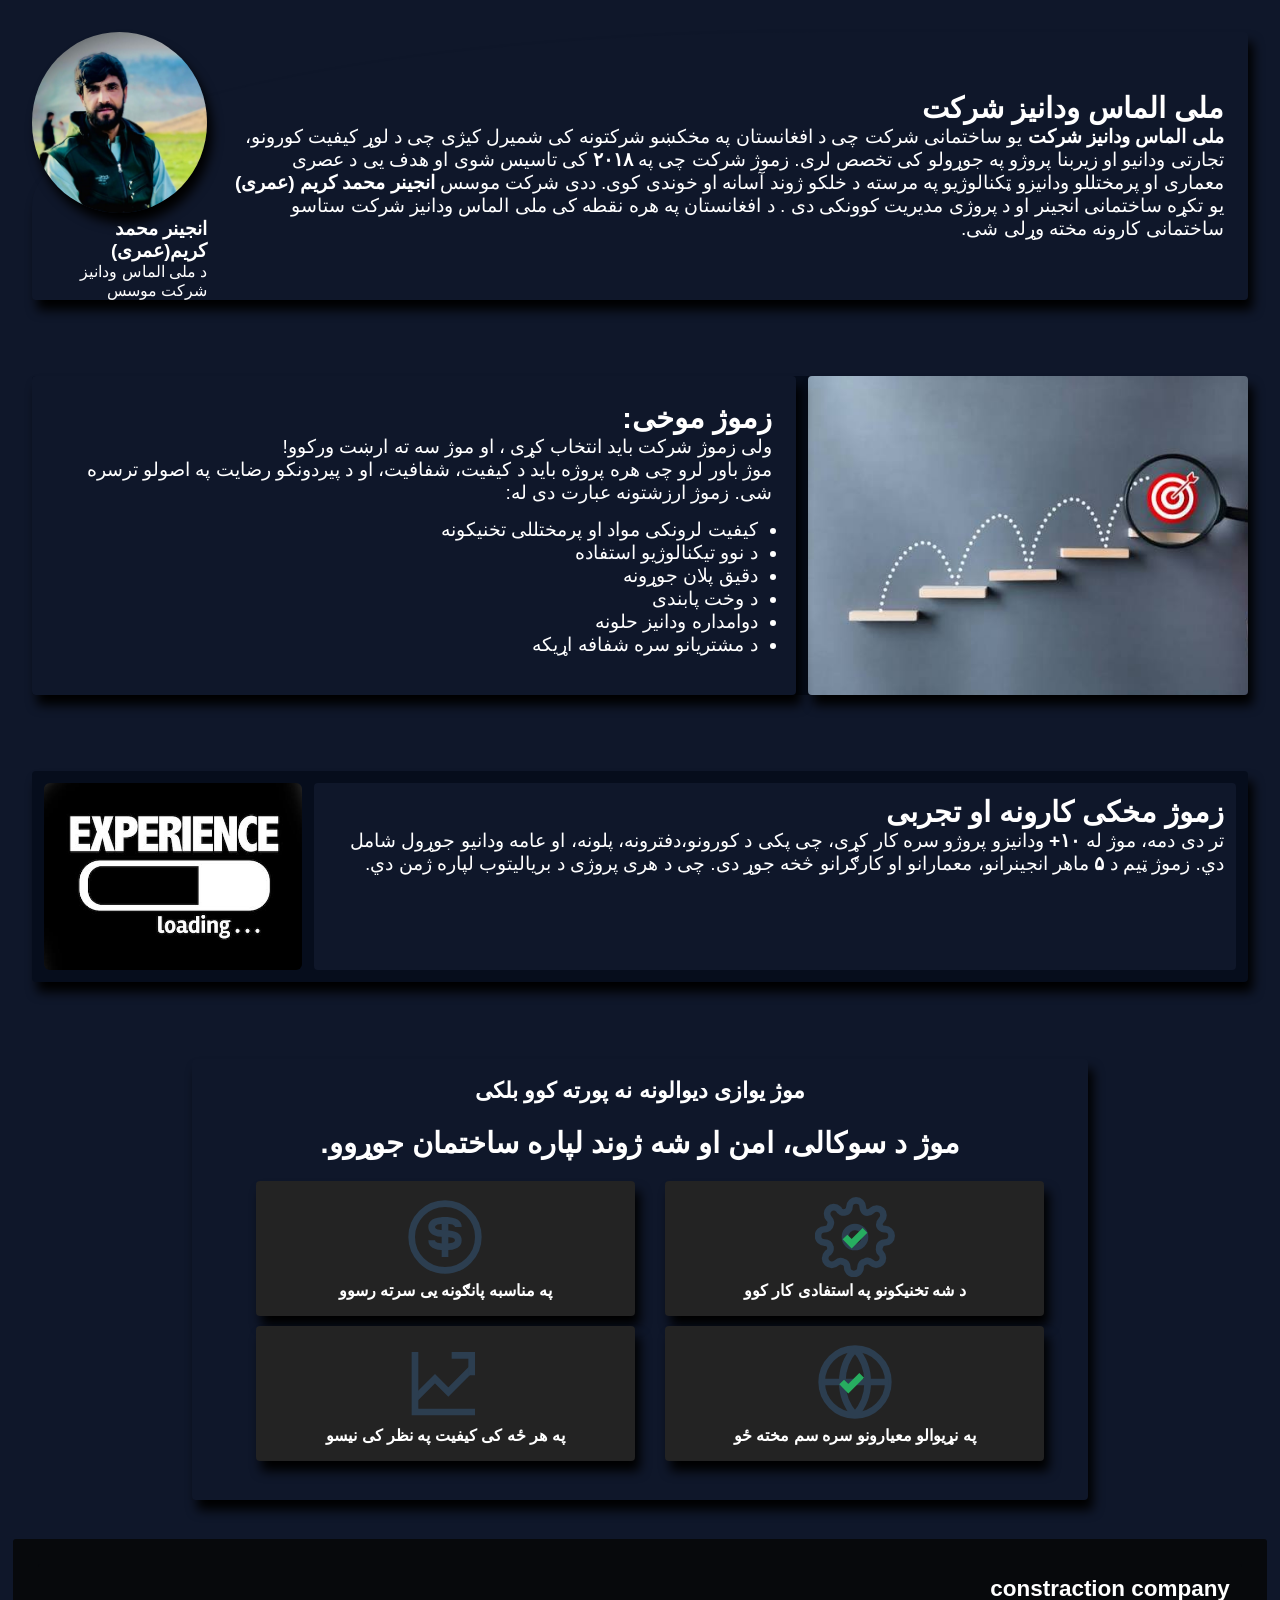
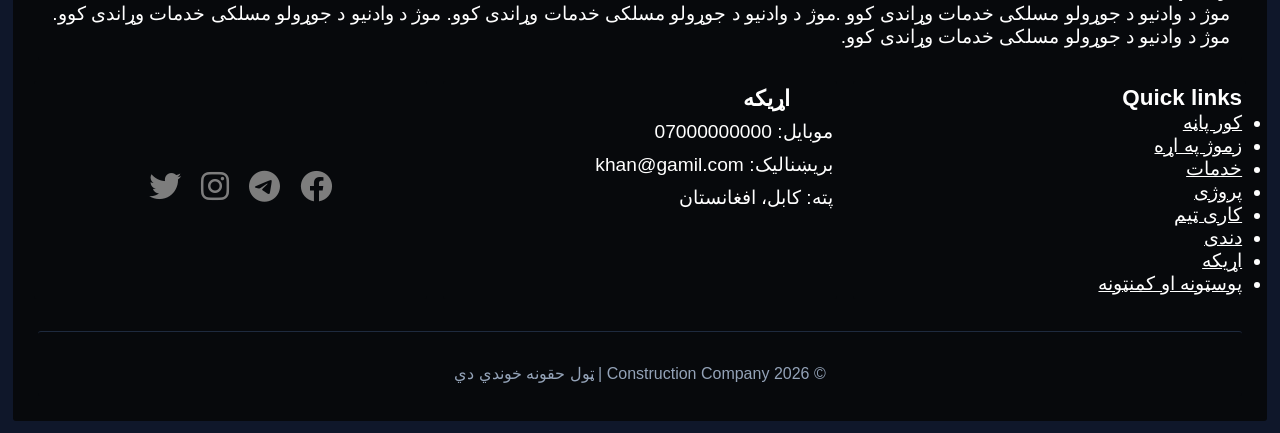
<file: about.html>
<!DOCTYPE html>
<html lang="ps" dir="rtl">

<head>
    <meta charset="UTF-8">
    <meta name="viewport" content="width=device-width, initial-scale=1.0">
    <link rel="stylesheet" href="https://cdnjs.cloudflare.com/ajax/libs/font-awesome/6.0.0-beta3/css/all.min.css">
    <link rel="stylesheet" href="style/header.css">
    <link rel="stylesheet" href="./style/about.css">
    <link rel="stylesheet" href="style/footer.css">
    <title>about</title>
</head>

<body>

    <header>
        <nav>
            <div class="navigation">
                <div class="logo">
                    <img src="logo/Logo-removebg-preview.png" alt="">
                </div>
                <div class="menu-bar">
                    <ul class="menu-list">
                        <li><a href="index.html">کور پاڼه</a></li>
                        <li><a href="#">زموژ په اړه</a></li>
                        <li><a href="services.html">خدمات</a></li>
                        <li><a href="project.html">پروژی</a></li>
                        <li><a href="team.html">کاری ټیم</a></li>
                        <li><a href="job.html">دندی</a></li>
                        <li><a href="contact.html">اړیکه</a></li>
                        <li><a href="Post_comment.html">پوسټونه او کمنټونه</a></li>
                    </ul>
                </div>
            </div>
        </nav>
    </header>

    <section id="Hero_section">
        <div id="hero-info-image">
            <div id="hero-info">
                <h2>ملی الماس ودانیز شرکت</h2>
                <p><b>ملی الماس ودانیز شرکت</b> یو ساختمانی شرکت چی د افغانستان په مخکښو شرکتونه کی شمیرل کیژی چی د
                    لوړ کیفیت کورونو، تجارتی ودانیو او زیربنا پروژو په جوړولو کی تخصص لری.
                    زموژ شرکت چی په <b>۲۰۱۸</b>
                    کی تاسیس شوی او هدف یی د عصری معماری او پرمختللو ودانیزو ټکنالو‌ژیو په مرسته
                    د خلکو ژوند آسانه او خوندی کوی.
                    ددی شرکت موسس <b>انجینر محمد کریم (عمری) </b> یو تکړه ساختمانی انجینر او د پروژی مدیریت کوونکی دی .
                    د افغانستان په هره نقطه کی ملی الماس ودانیز شرکت ستاسو ساختمانی کارونه مخته وړلی شی.</p>
            </div>
            <div id="image-karim-name">
                <div id="hero-image">
                    <img src="./images/about/1.png" alt="">
                </div>
                <div id="creat">
                    <h3>انجینر محمد کریم(عمری)</h3>
                    <p>د ملی الماس ودانیز شرکت موسس</p>
                </div>
            </div>
            <!-- <div id="hero-image">
                    <img src="./images/about/1.png" alt="">
                </div> -->
        </div>
    </section>

    <section id="goul">
        <div id="full-goal-div">
            <div id="goal-image" class="goal-items">
                <img src="images/about/goal.png" alt="">
            </div>

            <div id="goal-info" class="goal-items">
                <h2>زموژ موخی:</h2>
                <p>ولی زموژ شرکت باید انتخاب کړی ، او موژ سه ته ارښت ورکوو!</p>
                <p>موژ باور لرو چی هره پروژه باید د کیفیت، شفافیت، او د پیردونکو رضایت په اصولو ترسره شی.
                    زموژ ارزشتونه عبارت دی له:
                </p>
                <ul id="do_list">
                    <li>کیفیت لرونکی مواد او پرمختللی تخنیکونه</li>
                    <li>د نوو تیکنالوژیو استفاده</li>
                    <li>دقیق پلان جوړونه </li>
                    <li>د وخت پابندی</li>
                    <li>دوامداره ودانیز حلونه</li>
                    <li>د مشتریانو سره شفافه اړیکه</li>
                </ul>
            </div>
        </div>
    </section>

    <section id="history">
        <div id="history-div" class="history-items">
            <div id="history-info">
                <h2>زموژ مخکی کارونه او تجربی</h2>
                <p> تر دی دمه، موژ له <b>۱۰+</b> ودانیزو پروژو سره کار کړی، چی پکی د کورونو،دفترونه، پلونه، او عامه
                    ودانیو جوړول شامل دي. زموژ ټیم د <b>۵</b> ماهر انجینرانو، معمارانو او کارګرانو څخه جوړ دی.
                    چی د هری پروژی د بریالیتوب لپاره ژمن دي.
                </p>
            </div>
            <div id="history-image" class="history-items">
                <img src="images/about/exper.png" alt="">
            </div>
        </div>
    </section>

    <section id="extra-info-section">
        <div id="extra-info">

            <div id="ex_title">
                <h3>موژ یوازی دیوالونه نه پورته کوو بلکی </h3><br>
                <h2>موژ د سوکالی، امن او شه ژوند لپاره ساختمان جوړوو.</h2>
            </div>

            <div id="four-card">

                <div class="ex-card">
                    <div class="ex-card-image">
                        <svg width="80" height="80" viewBox="0 0 24 24" fill="none" stroke="#2c3e50" stroke-width="2">
                            <circle cx="12" cy="12" r="3" />
                            <path
                                d="M19.4 15a1.65 1.65 0 0 0 .33 1.82l.06.06a2 2 0 1 1-2.83 2.83l-.06-.06A1.65 1.65 0 0 0 15 19.4a1.65 1.65 0 0 0-1 .6 1.65 1.65 0 0 0-.33 1v.1a2 2 0 1 1-4 0v-.1a1.65 1.65 0 0 0-.33-1 1.65 1.65 0 0 0-1-.6 1.65 1.65 0 0 0-1.82.33l-.06.06a2 2 0 1 1-2.83-2.83l.06-.06A1.65 1.65 0 0 0 4.6 15a1.65 1.65 0 0 0-.6-1 1.65 1.65 0 0 0-1-.33h-.1a2 2 0 1 1 0-4h.1a1.65 1.65 0 0 0 1-.33 1.65 1.65 0 0 0 .6-1 1.65 1.65 0 0 0-.33-1.82l-.06-.06a2 2 0 1 1 2.83-2.83l.06.06A1.65 1.65 0 0 0 9 4.6c.3 0 .7-.2 1-.6a1.65 1.65 0 0 0 .33-1V3a2 2 0 1 1 4 0v.1c0 .4.1.7.33 1 .3.4.7.6 1 .6.5 0 1-.2 1.4-.6l.06-.06a2 2 0 1 1 2.83 2.83l-.06.06c-.4.4-.6.9-.6 1.4 0 .3.2.7.6 1 .4.3.7.3 1 .33h.1a2 2 0 1 1 0 4h-.1c-.4 0-.7.1-1 .33-.4.3-.6.7-.6 1z" />
                            <path d="M9 12l2 2 4-4" stroke="#27ae60" />
                        </svg>
                    </div>
                    <h4>د شه تخنیکونو په استفادی کار کوو</h4>
                </div>

                <div class="ex-card">
                    <div class="ex-card-image">
                        <svg width="80" height="80" viewBox="0 0 24 24" fill="none" stroke="#2c3e50" stroke-width="2">
                            <circle cx="12" cy="12" r="10" />
                            <path d="M12 6v12" />
                            <path d="M16 9c0-1.5-2-2-4-2s-4 .5-4 2 2 2 4 2 4 .5 4 2-2 2-4 2-4-.5-4-2" />
                        </svg>
                    </div>
                    <h4>په مناسبه پانګونه یی سرته رسوو</h4>
                </div>

                <div class="ex-card">
                    <div class="ex-card-image">
                        <svg width="80" height="80" viewBox="0 0 24 24" fill="none" stroke="#2c3e50" stroke-width="2">
                            <circle cx="12" cy="12" r="10" />
                            <path d="M2 12h20M12 2a15 15 0 0 1 0 20M12 2a15 15 0 0 0 0 20" />
                            <path d="M8 12l2 2 4-4" stroke="#27ae60" />
                        </svg>
                    </div>
                    <h4>په نړیوالو معیارونو سره سم مخته ځو </h4>
                </div>

                <div class="ex-card">
                    <div class="ex-card-image">
                        <svg width="80" height="80" viewBox="0 0 24 24" fill="none" stroke="#2c3e50" stroke-width="2">
                            <path d="M3 17l6-6 4 4 7-7" />
                            <path d="M14 4h6v6" />
                            <path d="M3 3v18h18" />
                        </svg>
                    </div>
                    <h4>په هر ځه کی کیفیت په نظر کی نیسو</h4>
                </div>

            </div>
        </div>
    </section>

    <footer>

        <div class="footer-about">
            <h3>constraction company</h3>
            <p>موژ د وادنیو د جوړولو مسلکی خدمات وړاندی کوو
                .موژ د وادنیو د جوړولو مسلکی خدمات وړاندی کوو.
                موژ د وادنیو د جوړولو مسلکی خدمات وړاندی کوو.
                موژ د وادنیو د جوړولو مسلکی خدمات وړاندی کوو.
            </p>
        </div>

        <div class="link-contact-secial-link">
            <div class="footer-link">
                <h3>Quick links</h3>
                <ul>
                    <li><a href="index.html">کور پاڼه</a></li>
                    <li><a href="about.html">زموژ په اړه</a></li>
                    <li><a href="services.html">خدمات</a></li>
                    <li><a href="project.html">پروژی</a></li>
                    <li><a href="team.html">کاری ټیم</a></li>
                    <li><a href="job.html">دندی</a></li>
                    <li><a href="contact.html">اړیکه</a></li>
                    <li><a href="Post_comment.html">پوسټونه او کمنټونه</a></li>
                </ul>
            </div>

            <div class="footer-contact">
                <h3>اړیکه</h3>
                <p>موبایل: 07000000000</p>
                <p>بریښنالیک: khan@gamil.com</p>
                <p> پته: کابل، افغانستان</p>
            </div>

            <div class="social_media_link">
                <a href="#" style="color: rgb(125, 125, 125);"><i class="fa-brands fa-facebook"></i></a>
                <a href="#" style="color: rgb(125, 125, 125);"><i class="fa-brands fa-telegram"></i></a>
                <a href="#" style="color: rgb(125, 125, 125);"><i class="fa-brands fa-instagram"></i></a>
                <a href="#" style="color: rgb(125, 125, 125);"><i class="fa-brands fa-twitter"></i></a>
            </div>
        </div>
        </div>
        <div class="copy-right">
            <p>© 2026 Construction Company | ټول حقونه خوندي دي</p>
        </div>
        </div>

    </footer>

</body>

</html>
</file>
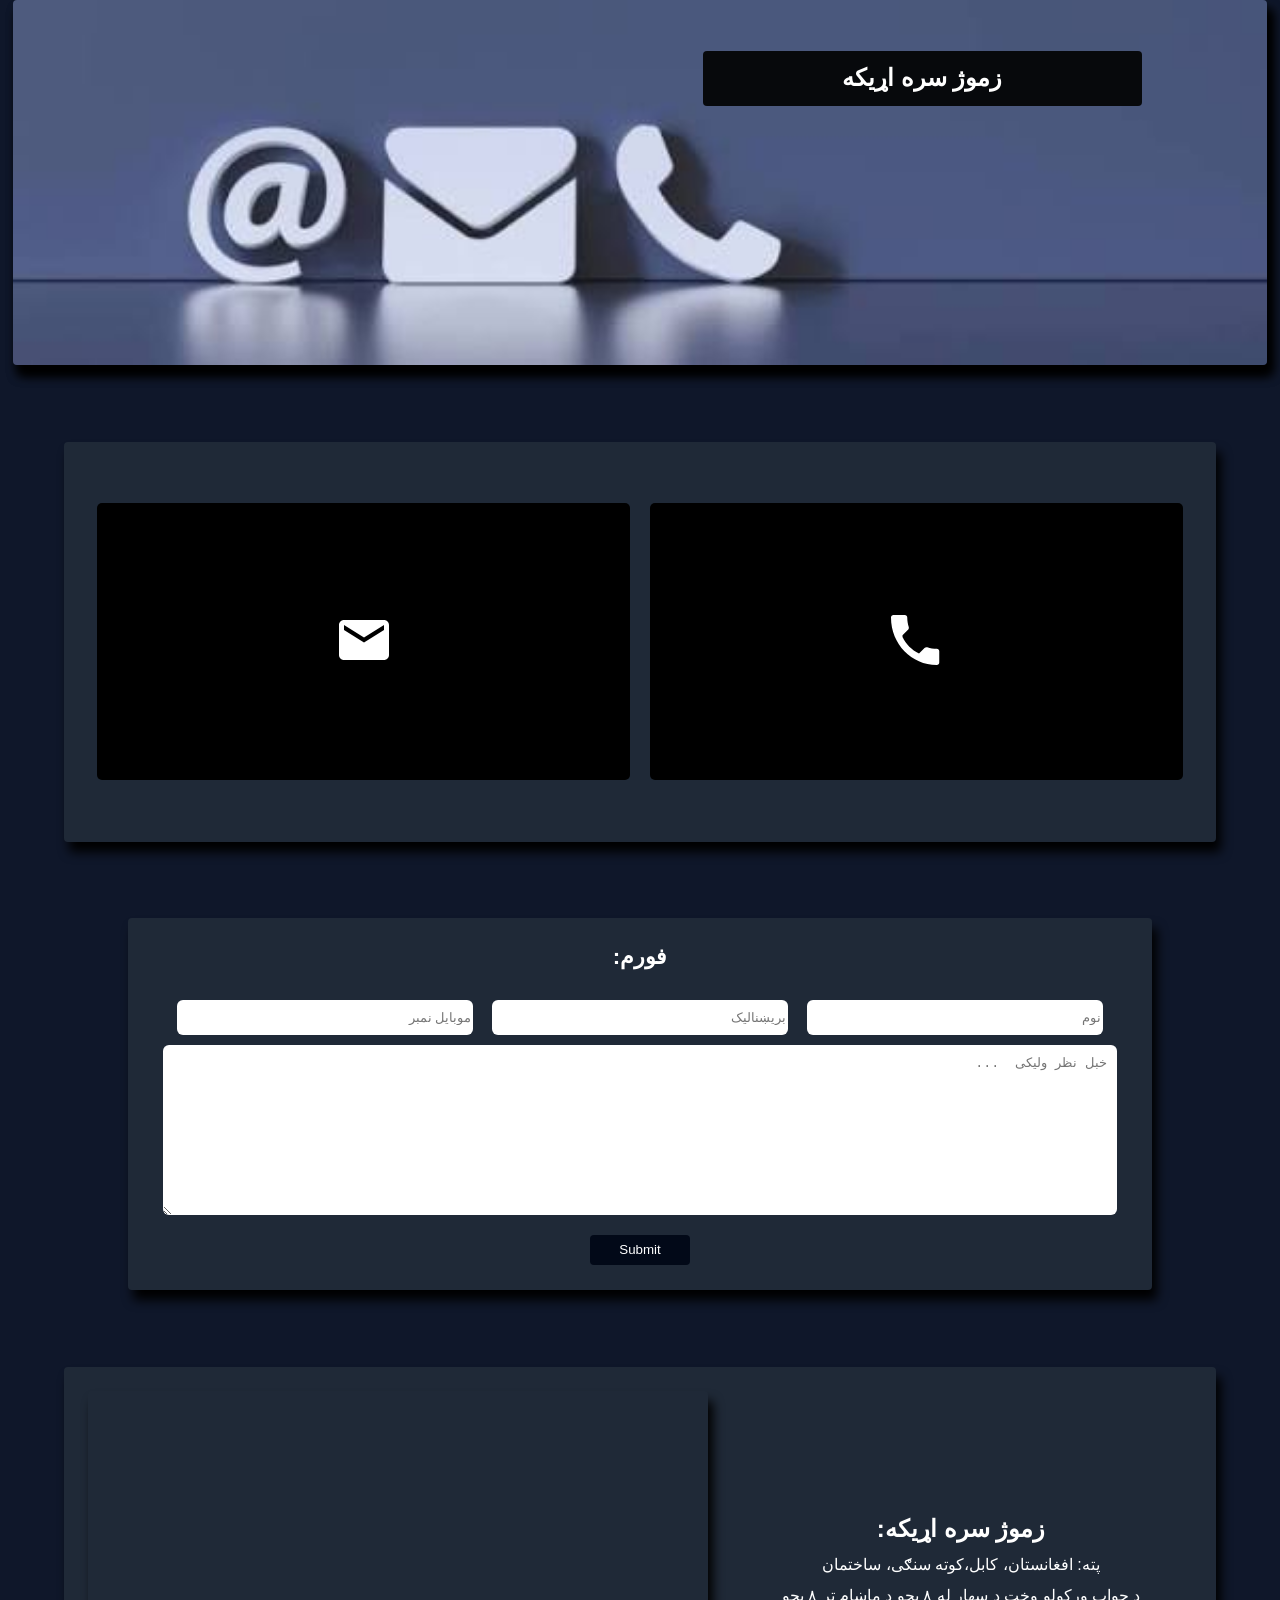
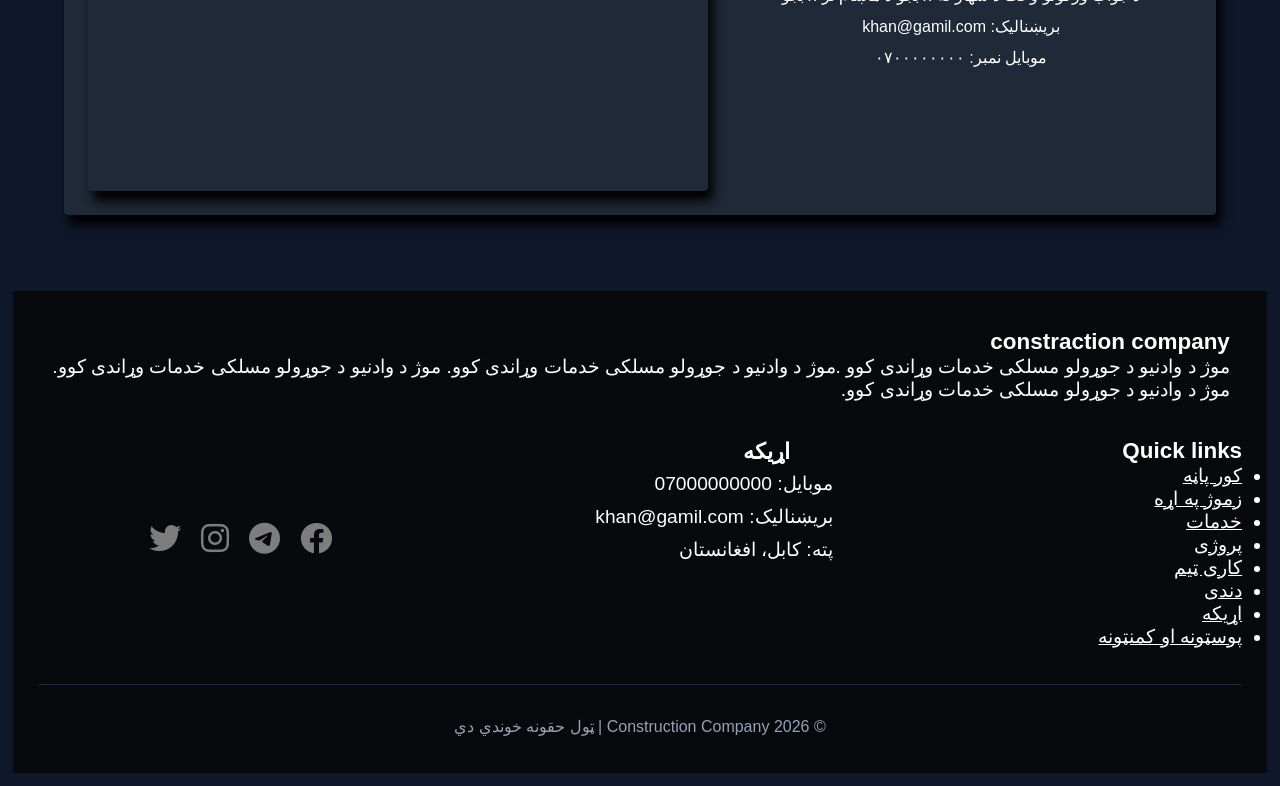
<file: contact.html>
<!DOCTYPE html>
<html lang="ps" dir="rtl">

<head>
    <meta charset="UTF-8">
    <meta name="viewport" content="width=device-width, initial-scale=1.0">
    <link rel="stylesheet" href="https://cdnjs.cloudflare.com/ajax/libs/font-awesome/6.0.0-beta3/css/all.min.css">
    <link rel="stylesheet" href="style/header.css">
    <link rel="stylesheet" href="style/contact.css">
    <link rel="stylesheet" href="style/footer.css">

    <title>contact</title>
</head>

<body>

    <header>
        <nav>
            <div class="navigation">
                <div class="logo">
                    <img src="logo/Logo-removebg-preview.png" alt="">
                </div>
                <div class="menu-bar">
                    <ul class="menu-list">
                        <li><a href="index.html">کور پاڼه</a></li>
                        <li><a href="about.html">زموژ په اړه</a></li>
                        <li><a href="services.html">خدمات</a></li>
                        <li><a href="project.html">پروژی</a></li>
                        <li><a href="team.html">کاری ټیم</a></li>
                        <li><a href="job.html">دندی</a></li>
                        <li><a href="#">اړیکه</a></li>
                        <li><a href="Post_comment.html">پوسټونه او کمنټونه</a></li>
                    </ul>
                </div>
            </div>
        </nav>
    </header>

    <section id="Title-backround">

        <div id="title">
            <h1>زموژ سره اړیکه</h1>
        </div>
        <img src="./images/contact/c1.png" alt="">
    </section>

    <section id="contact-card">

        <div id="contact-card-div">

            <div class="card"> <!-- customare contact -->
                <div class="card-image">
                    <svg width="60" height="60" viewBox="0 0 24 24" fill="white">
                        <path
                            d="M6.6 10.8c1.5 3 3.6 5.1 6.6 6.6l2.2-2.2c.3-.3.7-.4 1.1-.3 1.2.4 2.5.6 3.8.6.6 0 1 .4 1 1V21c0 .6-.4 1-1 1C10.3 22 2 13.7 2 3c0-.6.4-1 1-1h4.5c.6 0 1 .4 1 1 0 1.3.2 2.6.6 3.8.1.4 0 .8-.3 1.1l-2.2 2.2z" />
                    </svg>
                </div>
                <br>

                <div class="overlay">
                    <p>که چیری غواړی زموږ سره مستقیمآ په اړیکه کی شی د موبایل نمبر یا یا بلی ټولنیزی رسنی له
                        طریقه تر څو وکولی شو په وخت ځواب درکړو نو دلته کلیک
                    </p>
                    <a href="#Hero_section" class="btn">اړیکه</a>
                </div>
            </div>

            <div class="card">
                <div class="card-image">
                    <svg width="60" height="60" viewBox="0 0 24 24" fill="white">
                        <path
                            d="M20 4H4c-1.1 0-2 .9-2 2v12c0 1.1.9 2 2 2h16c1.1 0 2-.9 2-2V6c0-1.1-.9-2-2-2zm0 4-8 5-8-5V6l8 5 8-5v2z" />
                    </svg>
                </div>

                <div class="overlay">
                    <p>که چیری غواړی موږ ته ایمیل پریژدی تر ځو په یو مناسب وخت کی ځواب درکړو نو دلته کلیک وکړی.</p>
                    <a href="#Form-section" class="btn">اړیکه</a>
                </div>
            </div>
        </div>
    </section>

    <section id="Form-section">
        <h3 id="form-name">فورم:</h3>
        <form action="">
            <div id="form">
                <div id="input-data">
                    <input type="text" name="" id="firstname" placeholder="نوم" required>
                    <input type="email" name="" id="Email" placeholder="بریښنالیک">
                    <input type="number" name="" id="Phone-number" placeholder="موبایل نمبر" required>
                </div>
                <textarea name="comment" id="comment" cols="30" rows="10" placeholder="خبل نظر ولیکی  ... "
                    required></textarea>
                <input type="submit" name="" id="submit-btn">
            </div>
        </form>
    </section>

    <section id="Hero_section">
        <div id="main-contact">
            <h2>زموژ سره اړیکه:</h2>
            <p>پته: افغانستان، کابل،کوته سنګی، ساختمان</p>
            <p>د جواب ورکولو وخت د سهار له ۸ بجو د ماښام تر ۸ بجو </p>
            <p>بریښنالیک: khan@gamil.com</p>
            <p>موبایل نمبر: ۰۷۰۰۰۰۰۰۰۰</p>
        </div>
        <iframe
            src="https://www.google.com/maps/embed?pb=!1m16!1m12!1m3!1d14736.595775882663!2d69.09952923257555!3d34.51870258609114!2m3!1f0!2f0!3f0!3m2!1i1024!2i768!4f13.1!2m1!1skabul%20kuta%20sangi!5e0!3m2!1sen!2s!4v1775670591969!5m2!1sen!2s"
            width="750" height="400" style="border:0;" allowfullscreen="" loading="lazy"
            referrerpolicy="no-referrer-when-downgrade"></iframe>
    </section>

    <footer>

        <div class="footer-about">
            <h3>constraction company</h3>
            <p>موژ د وادنیو د جوړولو مسلکی خدمات وړاندی کوو
                .موژ د وادنیو د جوړولو مسلکی خدمات وړاندی کوو.
                موژ د وادنیو د جوړولو مسلکی خدمات وړاندی کوو.
                موژ د وادنیو د جوړولو مسلکی خدمات وړاندی کوو.
            </p>
        </div>

        <div class="link-contact-secial-link">
            <div class="footer-link">
                <h3>Quick links</h3>
                <ul>
                    <li><a href="index.html">کور پاڼه</a></li>
                    <li><a href="about.html">زموژ په اړه</a></li>
                    <li><a href="services.html">خدمات</a></li>
                    <li><a href="project.html">پروژی</a></li>
                    <li><a href="team.html">کاری ټیم</a></li>
                    <li><a href="job.html">دندی</a></li>
                    <li><a href="contact.html">اړیکه</a></li>
                    <li><a href="Post_comment.html">پوسټونه او کمنټونه</a></li>
                </ul>
            </div>

            <div class="footer-contact">
                <h3>اړیکه</h3>
                <p>موبایل: 07000000000</p>
                <p>بریښنالیک: khan@gamil.com</p>
                <p> پته: کابل، افغانستان</p>
            </div>

            <div class="social_media_link">
                <a href="#" style="color: rgb(125, 125, 125);"><i class="fa-brands fa-facebook"></i></a>
                <a href="#" style="color: rgb(125, 125, 125);"><i class="fa-brands fa-telegram"></i></a>
                <a href="#" style="color: rgb(125, 125, 125);"><i class="fa-brands fa-instagram"></i></a>
                <a href="#" style="color: rgb(125, 125, 125);"><i class="fa-brands fa-twitter"></i></a>
            </div>
        </div>
        </div>
        <div class="copy-right">
            <p>© 2026 Construction Company | ټول حقونه خوندي دي</p>
        </div>
        </div>

    </footer>

</body>

</html>
</file>
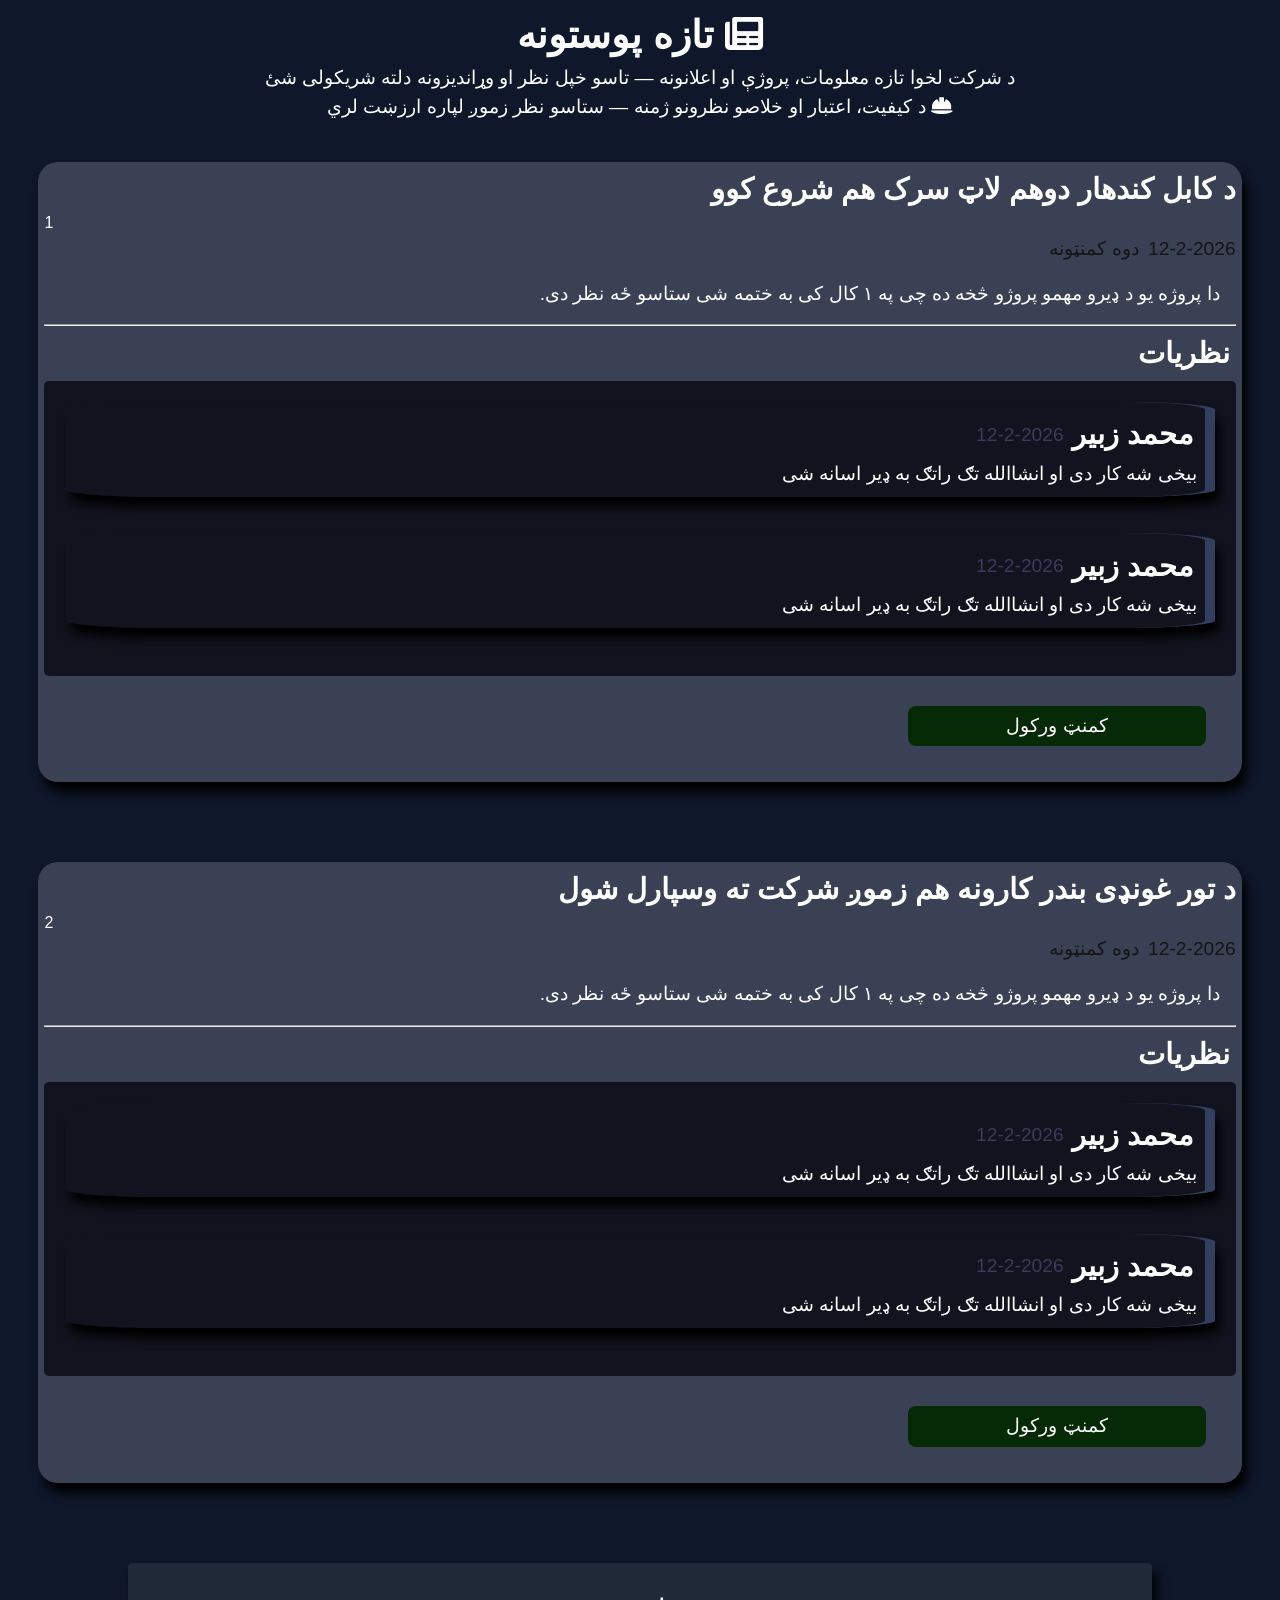
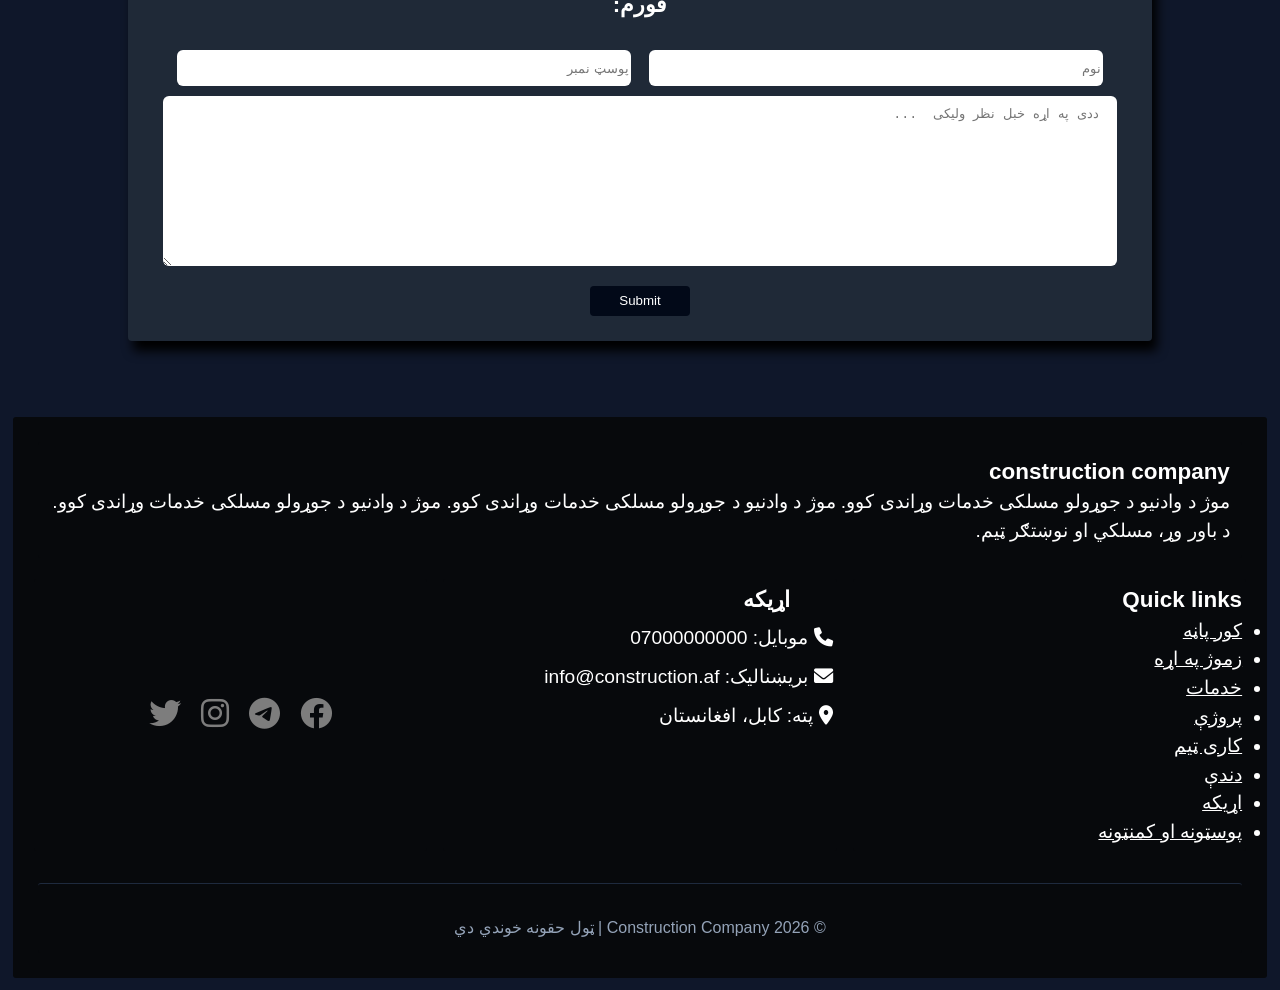
<file: Post_comment.html>
<!DOCTYPE html>
<html lang="ps" dir="rtl">

<head>
    <meta charset="UTF-8">
    <meta name="viewport" content="width=device-width, initial-scale=1.0, viewport-fit=cover">
    <title>خبرونه او تازه معلومات | ساختماني شرکت</title>
    <link rel="stylesheet" href="https://cdnjs.cloudflare.com/ajax/libs/font-awesome/6.0.0-beta3/css/all.min.css">
    <link rel="stylesheet" href="style/header.css">
    <link rel="stylesheet" href="style/Post_comment.css">
    <link rel="stylesheet" href="style/contact.css">
    <link rel="stylesheet" href="style/footer.css">

</head>

<body>

    <header>
        <nav>
            <div class="navigation">
                <div class="logo">
                    <img src="logo/Logo-removebg-preview.png" alt="">
                </div>
                <div class="menu-bar">
                    <ul class="menu-list">
                        <li><a href="index.html">کور پاڼه</a></li>
                        <li><a href="about.html">زموژ په اړه</a></li>
                        <li><a href="services.html">خدمات</a></li>
                        <li><a href="project.html">پروژی</a></li>
                        <li><a href="team.html">کاری ټیم</a></li>
                        <li><a href="job.html">دندی</a></li>
                        <li><a href="contact.html">اړیکه</a></li>
                        <li><a href="#">پوسټونه او کمنټونه</a></li>
                    </ul>
                </div>
            </div>
        </nav>
    </header>

    <main class="container">
        <div id="post-info">
            <div class="posts-header">
                <h1><i class="fas fa-newspaper"></i> تازه پوستونه</h1>
                <p>د شرکت لخوا تازه معلومات، پروژې او اعلانونه — تاسو خپل نظر او وړاندیزونه دلته شریکولی شئ</p>
                <p><i class="fas fa-hard-hat"></i> د کیفیت، اعتبار او خلاصو نظرونو ژمنه — ستاسو نظر زموږ لپاره ارزښت لري
                </p>
            </div>
        </div>

        <div class="post-comment">
            <h2>د کابل کندهار دوهم لاټ سرک هم شروع کوو </h2>
            <p class="post-number">1</p>
            <div class="time-comment-num">
                <p>12-2-2026</p>
                <p>دوه کمنټونه</p>
            </div>

            <p class="project-info">دا پروژه یو د ډیرو مهمو پروژو څخه ده چی په ۱ کال کی به ختمه شی ستاسو ځه نظر دی.</p>
            <hr>
            <h2 class="idea-title">نظریات</h2>

            <div class="all-commnets">
                <div class="one-comments">
                    <div class="commenter-info">
                        <h2 class="commenter-name">محمد زبیر</h2>
                        <p class="commented-time">12-2-2026</p>
                    </div>
                    <p class="comment">بیخی شه کار دی او انشاالله تګ راتګ به ډیر اسانه شی</p>
                </div>

                <div class="one-comments">
                    <div class="commenter-info">
                        <h2 class="commenter-name">محمد زبیر</h2>
                        <p class="commented-time">12-2-2026</p>
                    </div>
                    <p class="comment">بیخی شه کار دی او انشاالله تګ راتګ به ډیر اسانه شی</p>
                </div>
            </div>
            <a href="#Form-section" class="give-coment">کمنټ ورکول</a>

        </div>


        <div class="post-comment">
            <h2>د تور غونډی بندر کارونه هم زموږ شرکت ته وسپارل شول </h2>
            <p class="post-number">2</p>
            <div class="time-comment-num">
                <p>12-2-2026</p>
                <p>دوه کمنټونه</p>
            </div>

            <p class="project-info">دا پروژه یو د ډیرو مهمو پروژو څخه ده چی په ۱ کال کی به ختمه شی ستاسو ځه نظر دی.</p>
            <hr>
            <h2 class="idea-title">نظریات</h2>

            <div class="all-commnets">

                <div class="one-comments">
                    <div class="commenter-info">
                        <h2 class="commenter-name">محمد زبیر</h2>
                        <p class="commented-time">12-2-2026</p>
                    </div>
                    <p class="comment">بیخی شه کار دی او انشاالله تګ راتګ به ډیر اسانه شی</p>
                </div>

                <div class="one-comments">
                    <div class="commenter-info">
                        <h2 class="commenter-name">محمد زبیر</h2>
                        <p class="commented-time">12-2-2026</p>
                    </div>
                    <p class="comment">بیخی شه کار دی او انشاالله تګ راتګ به ډیر اسانه شی</p>
                </div>
            </div>
            <a href="#Form-section" class="give-coment">کمنټ ورکول</a>
        </div>

    </main>

    <section id="Form-section">
        <h3 id="form-name">فورم:</h3>
        <form action="">
            <div id="form">
                <div id="input-data">
                    <input type="text" name="" id="firstname" placeholder="نوم" required>
                    <input type="number" name="" id="post-number" placeholder="پوسټ نمبر " required>
                </div>
                <textarea name="comment" id="comment" cols="30" rows="10" placeholder=" ددی په اړه خبل نظر ولیکی  ... "
                    required></textarea>
                <input type="submit" name="" id="submit-btn">
            </div>
        </form>
    </section>

    <footer>
        <div class="footer-content">
            <div class="footer-about">
                <h3>construction company</h3>
                <p>موژ د وادنیو د جوړولو مسلکی خدمات وړاندی کوو. موژ د وادنیو د جوړولو مسلکی خدمات وړاندی کوو. موژ د
                    وادنیو د جوړولو مسلکی خدمات وړاندی کوو. د باور وړ، مسلکي او نوښتګر ټیم.</p>
            </div>
            <div class="link-contact-secial-link">
                <div class="footer-link">
                    <h3>Quick links</h3>
                    <ul>
                        <li><a href="index.html">کور پاڼه</a></li>
                        <li><a href="about.html">زموژ په اړه</a></li>
                        <li><a href="services.html">خدمات</a></li>
                        <li><a href="project.html">پروژې</a></li>
                        <li><a href="team.html">کاری ټیم</a></li>
                        <li><a href="job.html">دندې</a></li>
                        <li><a href="contact.html">اړیکه</a></li>
                        <li><a href="#">پوسټونه او کمنټونه</a></li>
                    </ul>
                </div>
                <div class="footer-contact">
                    <h3>اړیکه</h3>

                    <p><i class="fa-solid fa-phone"></i>
                        موبایل: 07000000000 </p>

                    <p><span class="social-link"><i class="fa-solid fa-envelope"></i></span>
                        بریښنالیک: info@construction.af</p>

                    <p><i class="fa-solid fa-location-dot"></i>
                        پته: کابل، افغانستان </p>
                </div>
                <div class="social_media_link">
                    <a href="#" style="color: rgb(125, 125, 125);"><i class="fa-brands fa-facebook"></i></a>
                    <a href="#" style="color: rgb(125, 125, 125);"><i class="fa-brands fa-telegram"></i></a>
                    <a href="#" style="color: rgb(125, 125, 125);"><i class="fa-brands fa-instagram"></i></a>
                    <a href="#" style="color: rgb(125, 125, 125);"><i class="fa-brands fa-twitter"></i></a>
                </div>
            </div>
        </div>
        <div class="copy-right">
            <p>© 2026 Construction Company | ټول حقونه خوندي دي</p>
        </div>
    </footer>

</body>

</html>
</file>
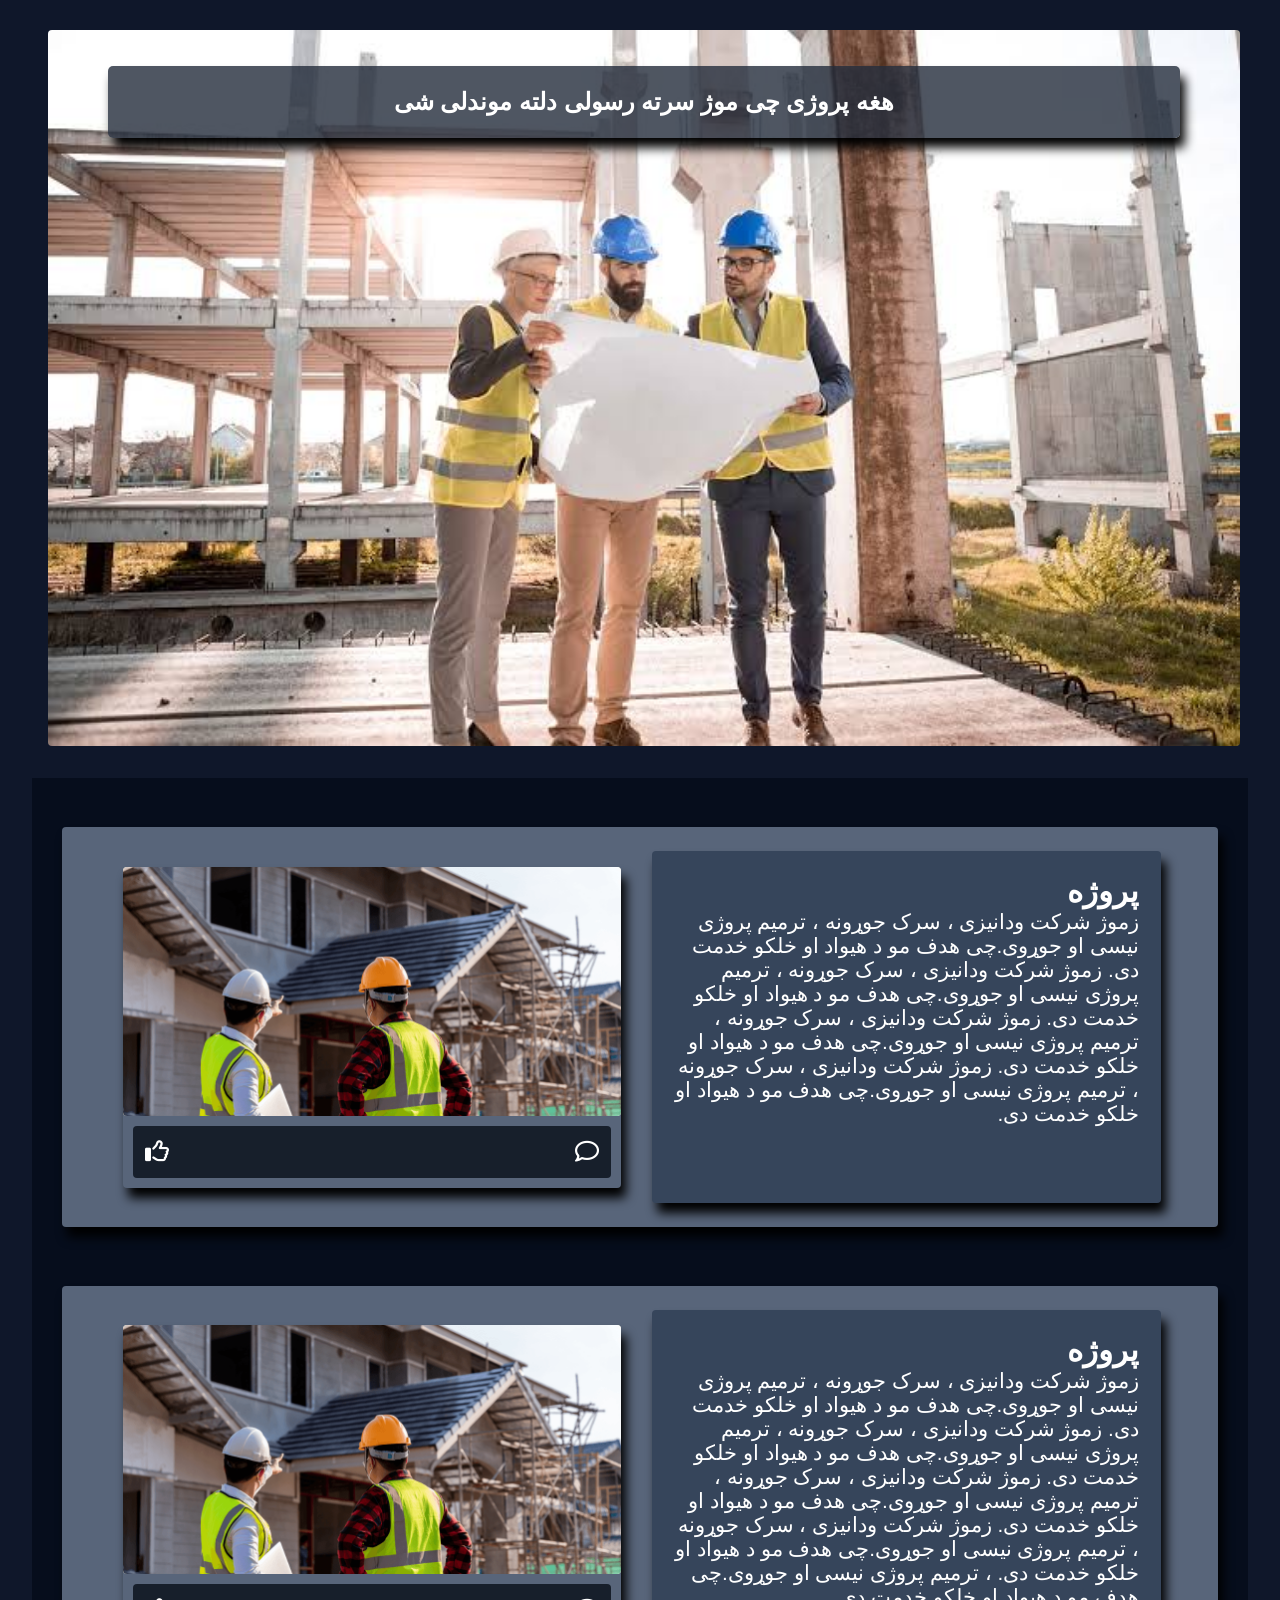
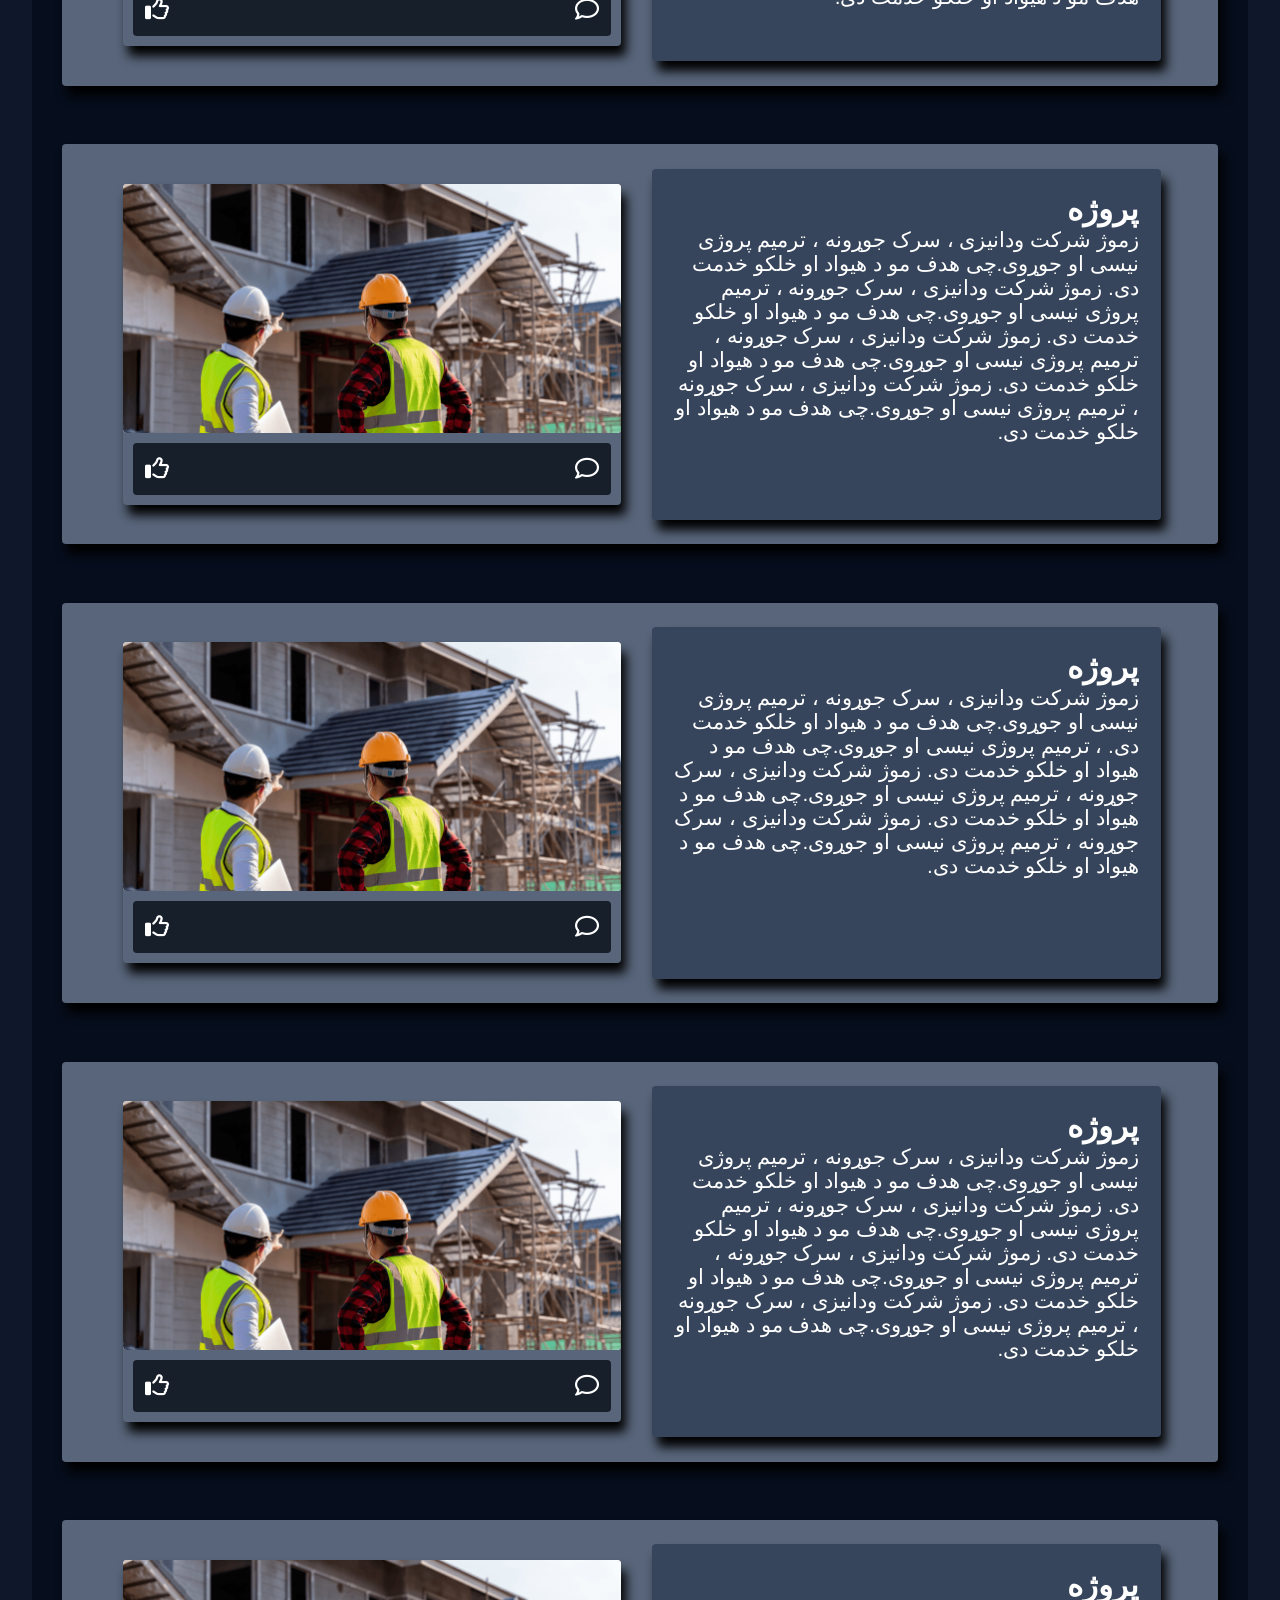
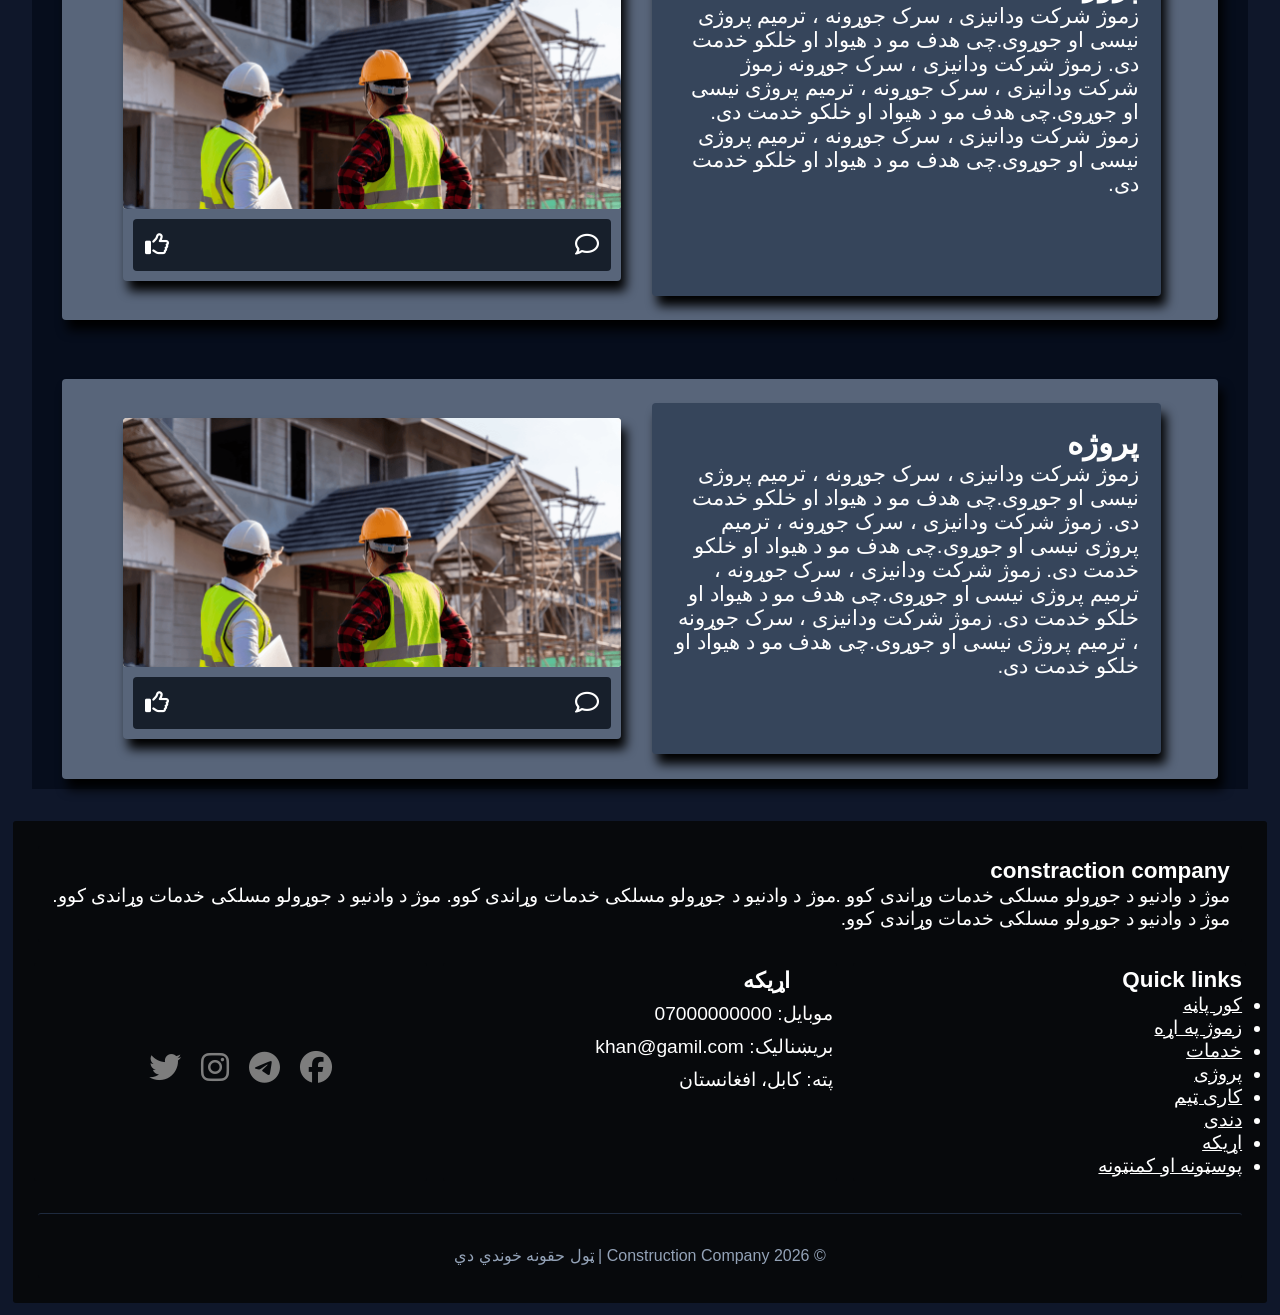
<file: project.html>
<!DOCTYPE html>
<html lang="ps" dir="rtl">

<head>
    <meta charset="UTF-8">
    <meta name="viewport" content="width=device-width, initial-scale=1.0">
    <link rel="stylesheet" href="https://cdnjs.cloudflare.com/ajax/libs/font-awesome/6.5.0/css/all.min.css">
    <title>mali almas constraction company</title>
    <link rel="stylesheet" href="style/header.css">
    <link rel="stylesheet" href="style/style.css">
    <link rel="stylesheet" href="style/project.css">
    <link rel="stylesheet" href="style/footer.css">
</head>


<body>

    <header>
        <nav>
            <div class="navigation">
                <div class="logo">
                    <img src="logo/Logo-removebg-preview.png" alt="">
                </div>
                <div class="menu-bar">
                    <ul class="menu-list">
                        <li><a href="index.html">کور پاڼه</a></li>
                        <li><a href="about.html">زموژ په اړه</a></li>
                        <li><a href="services.html">خدمات</a></li>
                        <li><a href="#">پروژی</a></li>
                        <li><a href="team.html">کاری ټیم</a></li>
                        <li><a href="job.html">دندی</a></li>
                        <li><a href="contact.html">اړیکه</a></li>
                        <li><a href="Post_comment.html">پوسټونه او کمنټونه</a></li>
                    </ul>
                </div>
            </div>
        </nav>
    </header>

    <section id="Hero_section">
        <div class="hero_div">
            <div class="Hero-info" style="height: 10%;">
                <h2>هغه پروژی چی موژ سرته رسولی دلته موندلی شی </h2>
            </div>
            <img src="images/project/79.jpeg" alt="">
        </div>
    </section>


    <section id="prioject-full">

        <div class="prioject-info">
            <div class="prioject-content">
                <h2>پروژه</h2>
                <p>زموژ شرکت ودانیزی ، سرک جوړونه
                    ، ترمیم پروژی نیسی او جوړوی.چی هدف مو د هیواد او خلکو خدمت دی.
                    زموژ شرکت ودانیزی ، سرک جوړونه
                    ، ترمیم پروژی نیسی او جوړوی.چی هدف مو د هیواد او خلکو خدمت دی.
                    زموژ شرکت ودانیزی ، سرک جوړونه
                    ، ترمیم پروژی نیسی او جوړوی.چی هدف مو د هیواد او خلکو خدمت دی.
                    زموژ شرکت ودانیزی ، سرک جوړونه
                    ، ترمیم پروژی نیسی او جوړوی.چی هدف مو د هیواد او خلکو خدمت دی.</p>
            </div>
            <div class="prioject-image-charg">
                <div class="prioject-image">
                    <img src="images/project/77.png" alt="">
                </div>
                <div class="like-coment">
                    <p><i class="fa-regular fa-comment"></i></p>
                    <p><i class="fa-regular fa-thumbs-up"></i></p>
                    <!-- <p>comment</p>
                    <p>like</p> -->
                </div>
            </div>
        </div>




        <div class="prioject-info">
            <div class="prioject-content">
                <h2>پروژه</h2>
                <p>زموژ شرکت ودانیزی ، سرک جوړونه
                    ، ترمیم پروژی نیسی او جوړوی.چی هدف مو د هیواد او خلکو خدمت دی.
                    زموژ شرکت ودانیزی ، سرک جوړونه
                    ، ترمیم پروژی نیسی او جوړوی.چی هدف مو د هیواد او خلکو خدمت دی.
                    زموژ شرکت ودانیزی ، سرک جوړونه
                    ، ترمیم پروژی نیسی او جوړوی.چی هدف مو د هیواد او خلکو خدمت دی.
                    زموژ شرکت ودانیزی ، سرک جوړونه
                    ، ترمیم پروژی نیسی او جوړوی.چی هدف مو د هیواد او خلکو خدمت دی.
                    ، ترمیم پروژی نیسی او جوړوی.چی هدف مو د هیواد او خلکو خدمت دی.</p>
            </div>
            <div class="prioject-image-charg">
                <div class="prioject-image">
                    <img src="images/project/77.png" alt="">
                </div>
                <div class="like-coment">
                    <p><i class="fa-regular fa-comment"></i></p>
                    <p><i class="fa-regular fa-thumbs-up"></i></p>
                </div>
            </div>
        </div>




        <div class="prioject-info">
            <div class="prioject-content">
                <h2>پروژه</h2>
                <p>زموژ شرکت ودانیزی ، سرک جوړونه
                    ، ترمیم پروژی نیسی او جوړوی.چی هدف مو د هیواد او خلکو خدمت دی.
                    زموژ شرکت ودانیزی ، سرک جوړونه
                    ، ترمیم پروژی نیسی او جوړوی.چی هدف مو د هیواد او خلکو خدمت دی.
                    زموژ شرکت ودانیزی ، سرک جوړونه
                    ، ترمیم پروژی نیسی او جوړوی.چی هدف مو د هیواد او خلکو خدمت دی.
                    زموژ شرکت ودانیزی ، سرک جوړونه
                    ، ترمیم پروژی نیسی او جوړوی.چی هدف مو د هیواد او خلکو خدمت دی.</p>
            </div>
            <div class="prioject-image-charg">
                <div class="prioject-image">
                    <img src="images/project/77.png" alt="">
                </div>
                <div class="like-coment">
                    <p><i class="fa-regular fa-comment"></i></p>
                    <p><i class="fa-regular fa-thumbs-up"></i></p>
                </div>
            </div>
        </div>


        <div class="prioject-info">
            <div class="prioject-content">
                <h2>پروژه</h2>
                <p>زموژ شرکت ودانیزی ، سرک جوړونه
                    ، ترمیم پروژی نیسی او جوړوی.چی هدف مو د هیواد او خلکو خدمت دی.
                    ، ترمیم پروژی نیسی او جوړوی.چی هدف مو د هیواد او خلکو خدمت دی.
                    زموژ شرکت ودانیزی ، سرک جوړونه
                    ، ترمیم پروژی نیسی او جوړوی.چی هدف مو د هیواد او خلکو خدمت دی.
                    زموژ شرکت ودانیزی ، سرک جوړونه
                    ، ترمیم پروژی نیسی او جوړوی.چی هدف مو د هیواد او خلکو خدمت دی.</p>
            </div>
            <div class="prioject-image-charg">
                <div class="prioject-image">
                    <img src="images/project/77.png" alt="">
                </div>
                <div class="like-coment">
                    <p><i class="fa-regular fa-comment"></i></p>
                    <p><i class="fa-regular fa-thumbs-up"></i></p>
                </div>
            </div>
        </div>

        <div class="prioject-info">
            <div class="prioject-content">
                <h2>پروژه</h2>
                <p>زموژ شرکت ودانیزی ، سرک جوړونه
                    ، ترمیم پروژی نیسی او جوړوی.چی هدف مو د هیواد او خلکو خدمت دی.
                    زموژ شرکت ودانیزی ، سرک جوړونه
                    ، ترمیم پروژی نیسی او جوړوی.چی هدف مو د هیواد او خلکو خدمت دی.
                    زموژ شرکت ودانیزی ، سرک جوړونه
                    ، ترمیم پروژی نیسی او جوړوی.چی هدف مو د هیواد او خلکو خدمت دی.
                    زموژ شرکت ودانیزی ، سرک جوړونه
                    ، ترمیم پروژی نیسی او جوړوی.چی هدف مو د هیواد او خلکو خدمت دی.</p>
            </div>
            <div class="prioject-image-charg">
                <div class="prioject-image">
                    <img src="images/project/77.png" alt="">
                </div>
                <div class="like-coment">
                    <p><i class="fa-regular fa-comment"></i></p>
                    <p><i class="fa-regular fa-thumbs-up"></i></p>
                </div>
            </div>
        </div>

        <div class="prioject-info">
            <div class="prioject-content">
                <h2>پروژه</h2>
                <p>زموژ شرکت ودانیزی ، سرک جوړونه
                    ، ترمیم پروژی نیسی او جوړوی.چی هدف مو د هیواد او خلکو خدمت دی.
                    زموژ شرکت ودانیزی ، سرک جوړونه
                    زموژ شرکت ودانیزی ، سرک جوړونه
                    ، ترمیم پروژی نیسی او جوړوی.چی هدف مو د هیواد او خلکو خدمت دی.
                    زموژ شرکت ودانیزی ، سرک جوړونه
                    ، ترمیم پروژی نیسی او جوړوی.چی هدف مو د هیواد او خلکو خدمت دی.</p>
            </div>
            <div class="prioject-image-charg">
                <div class="prioject-image">
                    <img src="images/project/77.png" alt="">
                </div>
                <div class="like-coment">
                    <p><i class="fa-regular fa-comment"></i></p>
                    <p><i class="fa-regular fa-thumbs-up"></i></p>
                </div>
            </div>
        </div>


        <div class="prioject-info">
            <div class="prioject-content">
                <h2>پروژه</h2>
                <p>زموژ شرکت ودانیزی ، سرک جوړونه
                    ، ترمیم پروژی نیسی او جوړوی.چی هدف مو د هیواد او خلکو خدمت دی.
                    زموژ شرکت ودانیزی ، سرک جوړونه
                    ، ترمیم پروژی نیسی او جوړوی.چی هدف مو د هیواد او خلکو خدمت دی.
                    زموژ شرکت ودانیزی ، سرک جوړونه
                    ، ترمیم پروژی نیسی او جوړوی.چی هدف مو د هیواد او خلکو خدمت دی.
                    زموژ شرکت ودانیزی ، سرک جوړونه
                    ، ترمیم پروژی نیسی او جوړوی.چی هدف مو د هیواد او خلکو خدمت دی.</p>
            </div>
            <div class="prioject-image-charg">
                <div class="prioject-image">
                    <img src="images/project/77.png" alt="">
                </div>
                <div class="like-coment">
                    <p><i class="fa-regular fa-comment"></i></p>
                    <p><i class="fa-regular fa-thumbs-up"></i></p>
                </div>
            </div>
        </div>
    </section>

    <footer>

        <div class="footer-about">
            <h3>constraction company</h3>
            <p>موژ د وادنیو د جوړولو مسلکی خدمات وړاندی کوو
                .موژ د وادنیو د جوړولو مسلکی خدمات وړاندی کوو.
                موژ د وادنیو د جوړولو مسلکی خدمات وړاندی کوو.
                موژ د وادنیو د جوړولو مسلکی خدمات وړاندی کوو.
            </p>
        </div>

        <div class="link-contact-secial-link">
            <div class="footer-link">
                <h3>Quick links</h3>
                <ul>
                    <li><a href="index.html">کور پاڼه</a></li>
                    <li><a href="about.html">زموژ په اړه</a></li>
                    <li><a href="services.html">خدمات</a></li>
                    <li><a href="project.html">پروژی</a></li>
                    <li><a href="team.html">کاری ټیم</a></li>
                    <li><a href="job.html">دندی</a></li>
                    <li><a href="contact.html">اړیکه</a></li>
                    <li><a href="Post_comment.html">پوسټونه او کمنټونه</a></li>
                </ul>
            </div>

            <div class="footer-contact">
                <h3>اړیکه</h3>
                <p>موبایل: 07000000000</p>
                <p>بریښنالیک: khan@gamil.com</p>
                <p> پته: کابل، افغانستان</p>
            </div>

            <div class="social_media_link">
                <a href="#" style="color: rgb(125, 125, 125);"><i class="fa-brands fa-facebook"></i></a>
                <a href="#" style="color: rgb(125, 125, 125);"><i class="fa-brands fa-telegram"></i></a>
                <a href="#" style="color: rgb(125, 125, 125);"><i class="fa-brands fa-instagram"></i></a>
                <a href="#" style="color: rgb(125, 125, 125);"><i class="fa-brands fa-twitter"></i></a>
            </div>
        </div>
        </div>
        <div class="copy-right">
            <p>© 2026 Construction Company | ټول حقونه خوندي دي</p>
        </div>
        </div>

    </footer>

    </div>
</body>

</html>
</file>
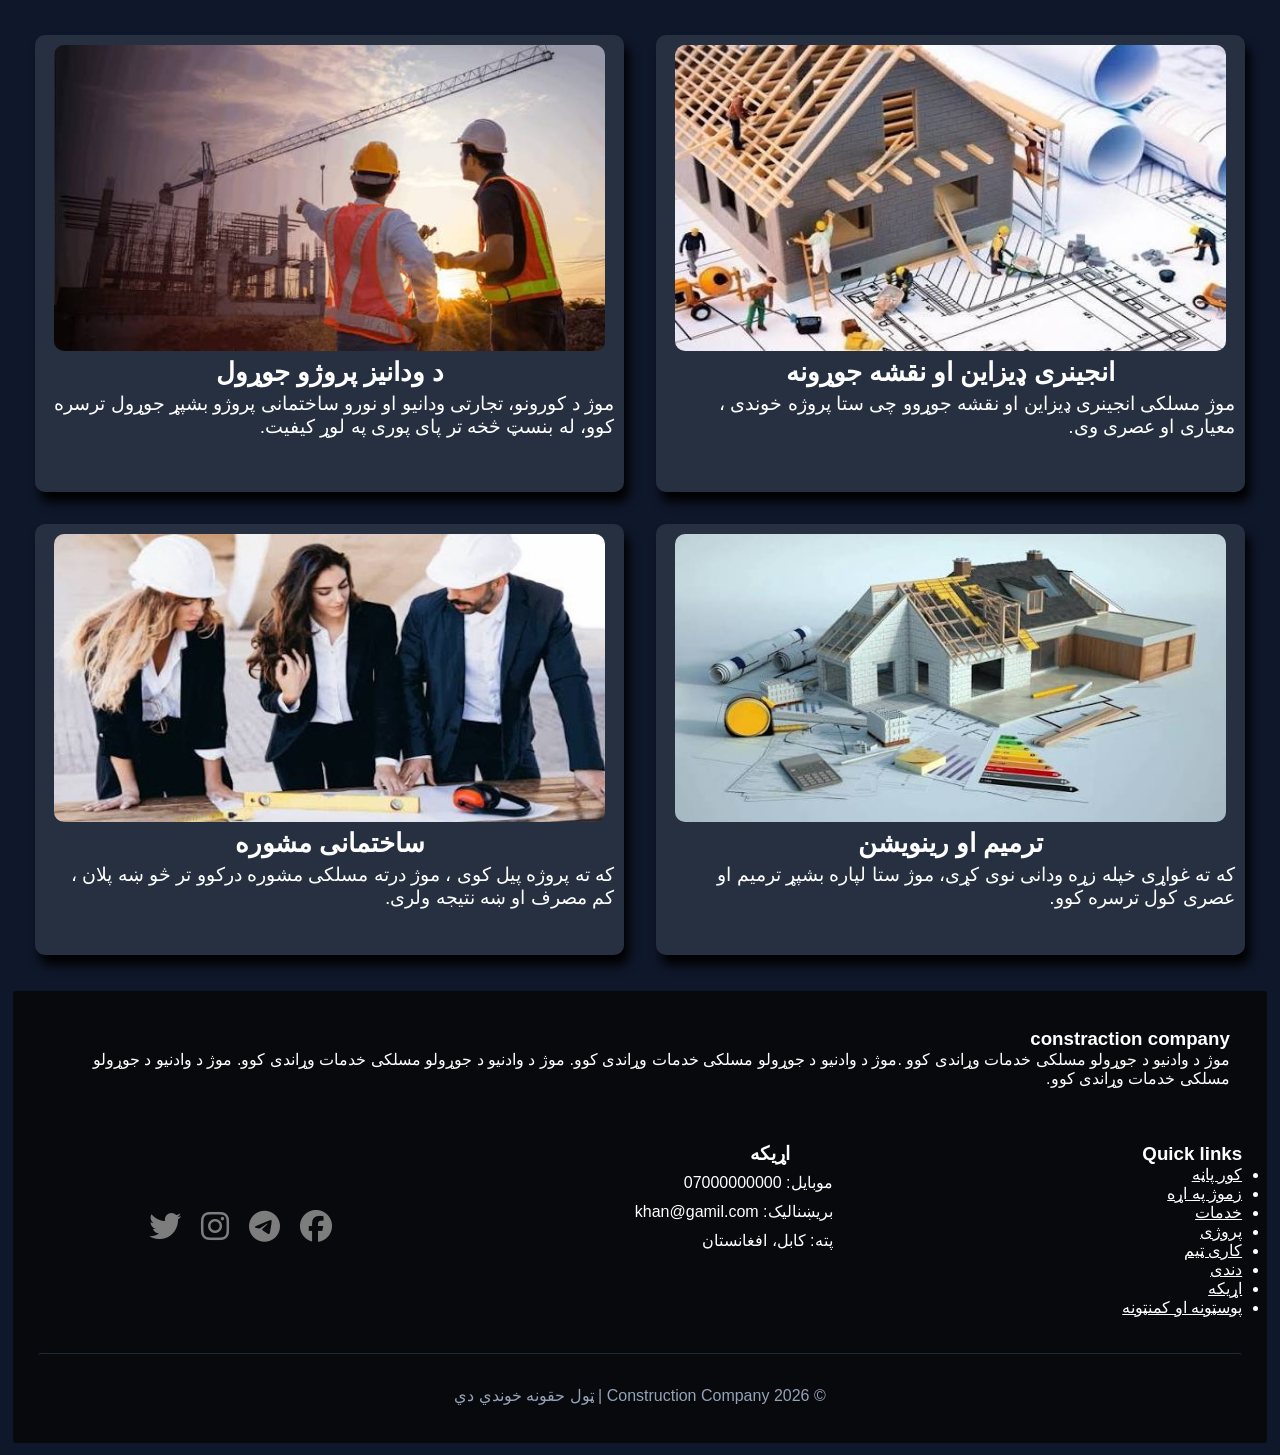
<file: services.html>
<!DOCTYPE html>
<html lang="ps" dir="rtl">

<head>
    <meta charset="UTF-8">
    <meta name="viewport" content="width=device-width, initial-scale=1.0">
    <link rel="stylesheet" href="https://cdnjs.cloudflare.com/ajax/libs/font-awesome/6.5.0/css/all.min.css">
    <title>mali almas constraction company</title>
    <link rel="stylesheet" href="style/header.css">
    <link rel="stylesheet" href="style/footer.css">
    <link rel="stylesheet" href="style/services.css">

</head>


<body>

    <header>
        <nav>
            <div class="navigation">
                <div class="logo">
                    <img src="logo/Logo-removebg-preview.png" alt="">
                </div>
                <div class="menu-bar">
                    <ul class="menu-list">
                        <li><a href="index.html">کور پاڼه</a></li>
                        <li><a href="about.html">زموژ په اړه</a></li>
                        <li><a href="#">خدمات</a></li>
                        <li><a href="project.html">پروژی</a></li>
                        <li><a href="team.html">کاری ټیم</a></li>
                        <li><a href="job.html">دندی</a></li>
                        <li><a href="contact.html">اړیکه</a></li>
                        <li><a href="Post_comment.html">پوسټونه او کمنټونه</a></li>
                    </ul>
                </div>
            </div>
        </nav>
    </header>


    <section id="services">

        <!-- <div id="Hero-div"></div> -->

        <div id="Desghin-map" class="service">

            <img class="image" src="images/services/design2.png" alt="">

            <div class="service-info">
                <h2 class="service-name"><b>انجینری ډیزاین او نقشه جوړونه</b></h2>
                <p class="service-real-info">موژ مسلکی انجینری ډیزاین او نقشه جوړوو چی ستا پروژه خوندی ، معیاری او عصری
                    وی.</p>
            </div>
        </div>

        <div id="constraction" class="service">
            <img class="image" src="images/services/c1.png" alt="">
            <div class="service-info">
                <h2 class="service-name"><b>د ودانیز پروژو جوړول</b></h2>
                <p class="service-real-info"> موژ د کورونو، تجارتی ودانیو او نورو ساختمانی پروژو بشپړ جوړول ترسره کوو،
                    له بنسټ څخه تر پای پوری په لوړ کیفیت.</p>
            </div>
        </div>



        <div id="renovation" class="service">

            <img class="image" src="images/services/renovation.png" alt="">

            <div class="service-info">
                <h2 class="service-name"><b>ترمیم او رینویشن</b></h2>
                <p class="service-real-info">که ته غواړی خپله زړه ودانی نوی کړی، موژ ستا لپاره بشپړ ترمیم او عصری کول
                    ترسره کوو.</p>
            </div>
        </div>

        <div id="constraction-consulting" class="service">

            <img class="image" src="images/services/consulting.png" alt="">

            <div class="service-info">
                <h2 class="service-name"><b>ساختمانی مشوره</b></h2>
                <p class="service-real-info">که ته پروژه پیل کوی ، موژ درته مسلکی مشوره درکوو تر څو ښه پلان ، کم مصرف او
                    ښه نتیجه ولری.</p>
            </div>
        </div>

    </section>


    <footer>

        <div class="footer-about">
            <h3>constraction company</h3>
            <p>موژ د وادنیو د جوړولو مسلکی خدمات وړاندی کوو
                .موژ د وادنیو د جوړولو مسلکی خدمات وړاندی کوو.
                موژ د وادنیو د جوړولو مسلکی خدمات وړاندی کوو.
                موژ د وادنیو د جوړولو مسلکی خدمات وړاندی کوو.
            </p>
        </div>
        <br>
        <div class="link-contact-secial-link">
            <div class="footer-link">
                <h3>Quick links</h3>
                <ul>
                    <li><a href="index.html">کور پاڼه</a></li>
                    <li><a href="about.html">زموژ په اړه</a></li>
                    <li><a href="services.html">خدمات</a></li>
                    <li><a href="project.html">پروژی</a></li>
                    <li><a href="team.html">کاری ټیم</a></li>
                    <li><a href="job.html">دندی</a></li>
                    <li><a href="contact.html">اړیکه</a></li>
                    <li><a href="Post_comment.html">پوسټونه او کمنټونه</a></li>
                </ul>
            </div>
            <!-- <br> -->
            <div class="footer-contact">
                <h3>اړیکه</h3>
                <p>موبایل: 07000000000</p>
                <p>بریښنالیک: khan@gamil.com</p>
                <p> پته: کابل، افغانستان</p>
            </div>

            <div class="social_media_link">
                    <a href="#" style="color: rgb(125, 125, 125);"><i class="fa-brands fa-facebook"></i></a>
                    <a href="#" style="color: rgb(125, 125, 125);"><i class="fa-brands fa-telegram"></i></a>
                    <a href="#" style="color: rgb(125, 125, 125);"><i class="fa-brands fa-instagram"></i></a>
                    <a href="#" style="color: rgb(125, 125, 125);"><i class="fa-brands fa-twitter"></i></a>
                </div>
            </div>
        </div>
        <div class="copy-right">
            <p>© 2026 Construction Company | ټول حقونه خوندي دي</p>
        </div>
        </div>

    </footer>

    </div>
</body>

</html>
</file>
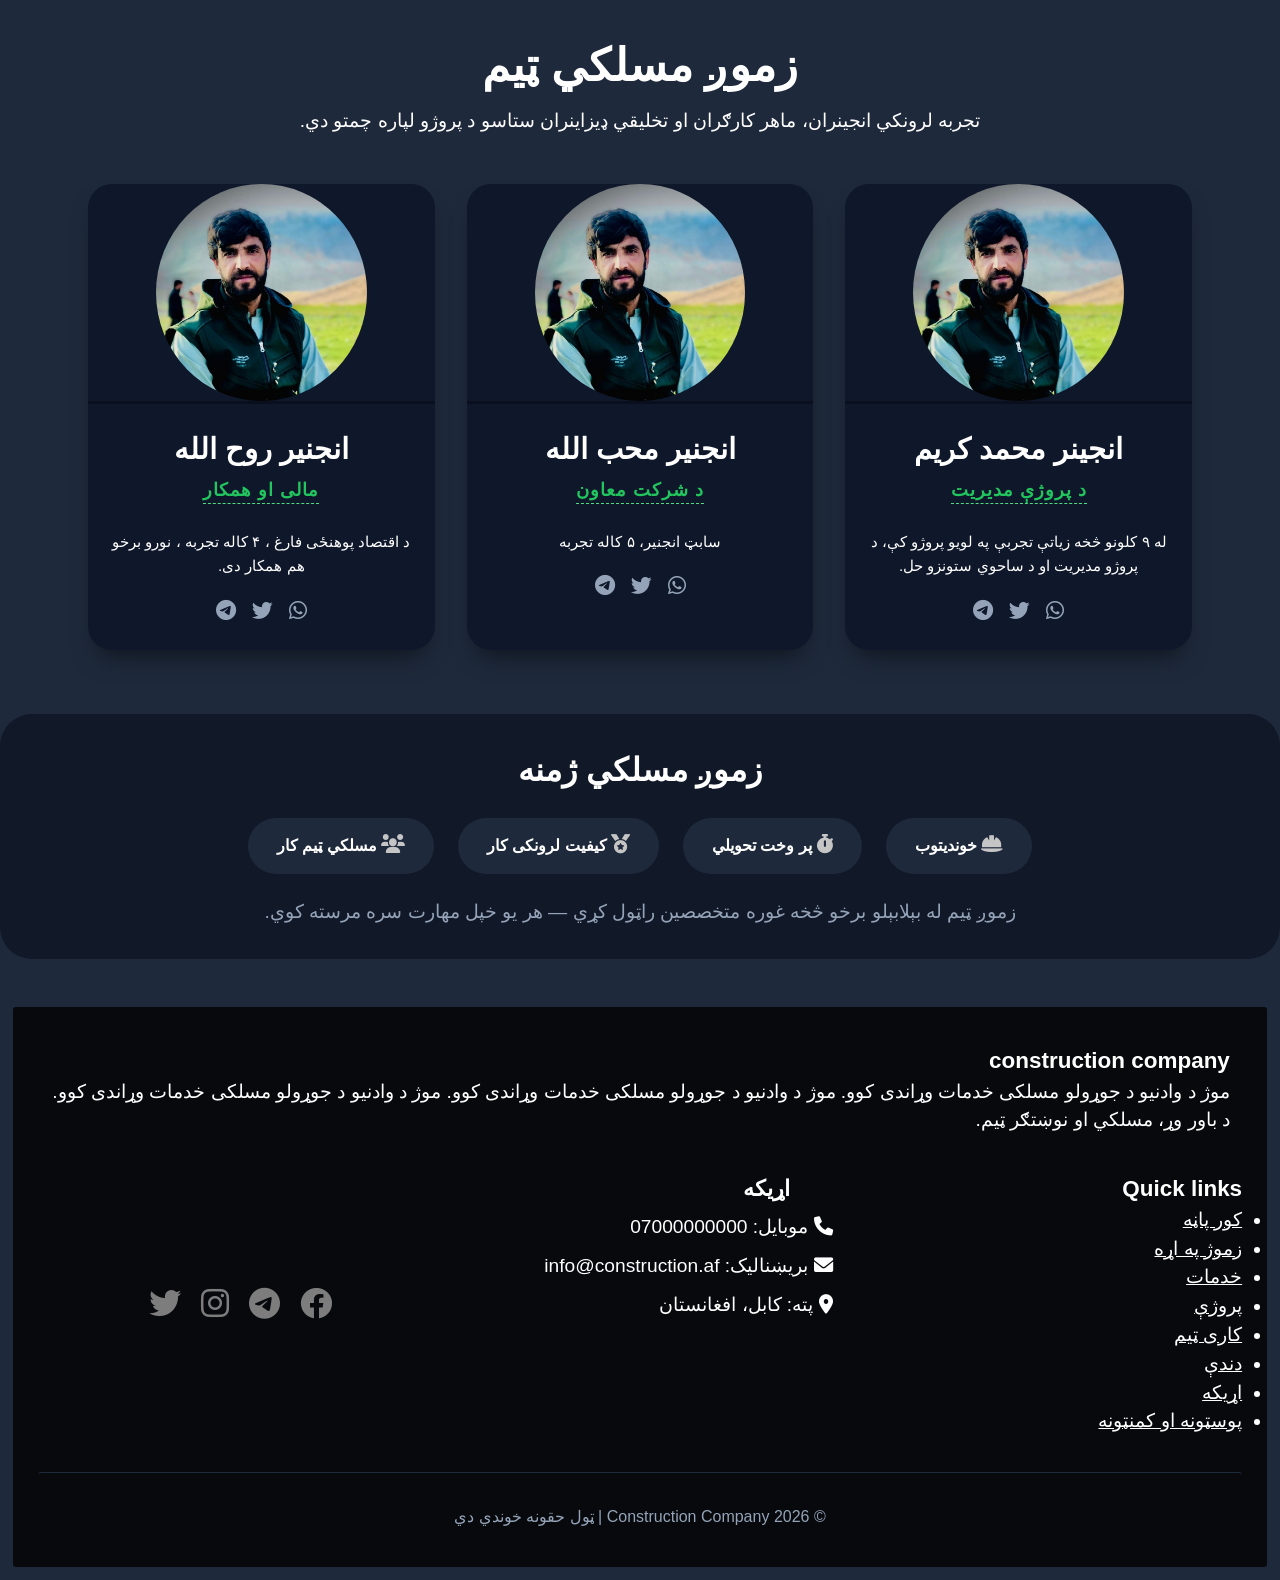
<file: team.html>
<!DOCTYPE html>
<html lang="ps" dir="rtl">

<head>
    <meta charset="UTF-8">
    <meta name="viewport" content="width=device-width, initial-scale=1.0, viewport-fit=cover">
    <link rel="stylesheet" href="https://cdnjs.cloudflare.com/ajax/libs/font-awesome/6.0.0-beta3/css/all.min.css">
    <link rel="stylesheet" href="style/header.css">
    <link rel="stylesheet" href="style/team.css">
    <link rel="stylesheet" href="style/footer.css">
    <title>زموږ ټیم - ساختماني شرکت</title>

</head>

<body>

    <header>
        <nav>
            <div class="navigation">
                <div class="logo">
                    <img src="logo/Logo-removebg-preview.png" alt="">
                </div>
                <div class="menu-bar">
                    <ul class="menu-list">
                        <li><a href="index.html">کور پاڼه</a></li>
                        <li><a href="about.html">زموژ په اړه</a></li>
                        <li><a href="services.html">خدمات</a></li>
                        <li><a href="project.html">پروژی</a></li>
                        <li><a href="#">کاری ټیم</a></li>
                        <li><a href="job.html">دندی</a></li>
                        <li><a href="contact.html">اړیکه</a></li>
                        <li><a href="Post_comment.html">پوسټونه او کمنټونه</a></li>
                    </ul>
                </div>
            </div>
        </nav>
    </header>

    <main class="container fade">
        <div class="team-header">
            <h1>زموږ مسلکي ټیم</h1>
            <p>تجربه لرونکي انجینران، ماهر کارګران او تخلیقي ډیزاینران ستاسو د پروژو لپاره چمتو دي.</p>
        </div>


        <div class="team-grid">

            <div class="team-card">
                <div class="team-img">
                    <img src="images/about/1.png" alt="">
                </div>
                <div class="team-info">
                    <h3>انجینر محمد کریم</h3>
                    <span class="team-role">د پروژې مدیریت</span>
                    <p class="team-desc">له ۹ کلونو څخه زیاتې تجربې په لویو پروژو کې، د پروژو مدیریت او د ساحوي ستونزو
                        حل.</p>
                    <div class="team-social">
                        <a href="#"><i class="fab fa-whatsapp"></i></a>
                        <a href="#"><i class="fab fa-twitter"></i></a>
                        <a href="#"><i class="fab fa-telegram"></i></a>
                    </div>
                </div>
            </div>


            <div class="team-card">
                <div class="team-img">
                    <img src="images/about/1.png" alt="">
                </div>
                <div class="team-info">
                    <h3>انجنیر محب الله</h3>
                    <span class="team-role">د شرکت معاون</span>
                    <p class="team-desc">سابټ انجنیر، ۵ کاله تجربه </p>
                    <div class="team-social">
                        <a href="#"><i class="fab fa-whatsapp"></i></a>
                        <a href="#"><i class="fab fa-twitter"></i></a>
                        <a href="#"><i class="fab fa-telegram"></i></a>
                    </div>
                </div>
            </div>

            <!-- غړی 3 - ساحوي انجینر -->
            <div class="team-card">
                <div class="team-img">
                    <img src="images/about/1.png" alt="">
                </div>
                <div class="team-info">
                    <h3>انجنیر روح الله</h3>
                    <span class="team-role">مالی او همکار</span>
                    <p class="team-desc">د اقتصاد پوهنځی فارغ ، ۴ کاله تجربه ، نورو برخو هم همکار دی.</p>
                    <div class="team-social">
                        <a href="#"><i class="fab fa-whatsapp"></i></a>
                        <a href="#"><i class="fab fa-twitter"></i></a>
                        <a href="#"><i class="fab fa-telegram"></i></a>
                    </div>
                </div>
            </div>

    </main>

    <div class="values-section">
        <h2><i></i> زموږ مسلکي ژمنه</h2>
        <div class="values">
            <div class="value-item"><i class="fas fa-hard-hat"></i> خوندیتوب</div>
            <div class="value-item"><i class="fas fa-stopwatch"></i> پر وخت تحویلي</div>
            <div class="value-item"><i class="fas fa-medal"></i> کیفیت لرونکی کار</div>
            <div class="value-item"><i class="fas fa-users"></i> مسلکي ټیم کار</div>
        </div>
        <p style="margin-top: 1.5rem; color:#94a3b8;">زموږ ټیم له بېلابېلو برخو څخه غوره متخصصین راټول کړي — هر
            یو
            خپل مهارت سره مرسته کوي.</p>
    </div>

    <footer>
        <div class="footer-content">
            <div class="footer-about">
                <h3>construction company</h3>
                <p>موژ د وادنیو د جوړولو مسلکی خدمات وړاندی کوو. موژ د وادنیو د جوړولو مسلکی خدمات وړاندی کوو. موژ د
                    وادنیو د جوړولو مسلکی خدمات وړاندی کوو. د باور وړ، مسلکي او نوښتګر ټیم.</p>
            </div>
            <div class="link-contact-secial-link">
                <div class="footer-link">
                    <h3>Quick links</h3>
                    <ul>
                        <li><a href="index.html">کور پاڼه</a></li>
                        <li><a href="about.html">زموژ په اړه</a></li>
                        <li><a href="services.html">خدمات</a></li>
                        <li><a href="project.html">پروژې</a></li>
                        <li><a href="team.html">کاری ټیم</a></li>
                        <li><a href="job.html">دندې</a></li>
                        <li><a href="contact.html">اړیکه</a></li>
                        <li><a href="Post_comment.html">پوسټونه او کمنټونه</a></li>
                    </ul>
                </div>
                <div class="footer-contact">
                    <h3>اړیکه</h3>


                    <p><i class="fa-solid fa-phone"></i>
                        موبایل: 07000000000 </p>



                    <p><span class="social-link"><i class="fa-solid fa-envelope"></i></span>
                        بریښنالیک: info@construction.af</p>

                    <p><i class="fa-solid fa-location-dot"></i>
                        پته: کابل، افغانستان </p>
                </div>
                <div class="social_media_link">
                    <a href="#" style="color: rgb(125, 125, 125);"><i class="fa-brands fa-facebook"></i></a>
                    <a href="#" style="color: rgb(125, 125, 125);"><i class="fa-brands fa-telegram"></i></a>
                    <a href="#" style="color: rgb(125, 125, 125);"><i class="fa-brands fa-instagram"></i></a>
                    <a href="#" style="color: rgb(125, 125, 125);"><i class="fa-brands fa-twitter"></i></a>
                </div>
            </div>
        </div>
        <div class="copy-right">
            <p>© 2026 Construction Company | ټول حقونه خوندي دي</p>
        </div>
    </footer>

</body>

</html>
</file>
<file: style/header.css>
* {
     margin: 0;
     padding: 0;
     box-sizing: border-box;
 }

 :root {
     --primary-color: rgb(10, 15, 30);
 }

 header {
     display: none !important;
     margin-bottom: 15px;
     width: 100%;
     margin: 0%;
     margin-top: 10px;
     margin-bottom: 10px;
 }

 .navigation {
     display: flex;
     justify-content: space-between;
     align-items: center;
     background: rgb(10, 15, 30);
 }



 .logo {
     display: flex;
     justify-content: flex-start;
     width: 80px;
     height: auto;
 }

 .logo img {
     max-height: 100px;
     width: auto;
     display: block;
 }

 .menu-bar {
     flex: 1;
     display: flex;
     justify-content: flex-end;
     margin-left: 3%;
 }


 .menu-list {
      
     display: none;
     position: fixed;
     text-align: center;
     top: 0;
     left: 0;
     width: 100%;
     max-width: 400px;
     padding-top: 45px;
     height: 100%;
     list-style: none;
     z-index: 1000;
     background: rgb(10, 15, 30);
 }

 .menu-list a {
     display: block;
     text-decoration: none;
     color: white;
     position: relative;
     box-shadow: rgb(0, 0, 0) 0px 0px 20px;
     margin: 5%;
     /* padding: 1%; */
 }


 .menu-list a::after {
     content: "";
     position: absolute;
     right: 0;
     bottom: -5px;
     width: 0;
     height: 2px;
     background-color: white;
     transition: width 0.5s ease;
 }

 .menu-list a:hover::after {
     width: 100%;
 }

 @media (min-width: 992px) {
     header {
         display: block;
         position: sticky;
         top: 10px;
         z-index: 1000;

         background: rgb(10, 15, 30);
         display: block;
     }

     body {
         font-size: 2rem;
     }

     /* new */
     .menu-list {
         display: flex;
         flex-direction: row;
         list-style: none;
         gap: 1.9rem;
         position: static;
         width: auto;
         height: auto;
         padding: 0.5%;
         max-width: none;
     }

     .menu-list a {
         padding: 0;
         margin: 0;
         box-shadow: none;
     }

     #menu-toggle {
         display: none;
     }

     .menu-icon {
         display: none;
     }
 }

 @media (min-width: 601px) and (max-width: 991px) {

     header {
         display: block;
         position: sticky;
         top: 2px;
         z-index: 1000;
         background-color: rgb(31, 41, 55);
         display: block;
     }

     body {
         font-size: 2rem;
     }

     .navigation {
         width: 100%;
     }

     header {
         width: 100%;
         margin-bottom: 15px;
     }

     .menu-list {
         gap: 2rem;
         width: 100%;
         align-items: center;
         justify-content: center;
     }


     .menu-list {
         display: flex;
         flex-direction: row;
         list-style: none;
         gap: 1.9rem;
         position: static;
         width: auto;
         height: auto;
         /* padding: 1%; */
         max-width: none;
     }

     .menu-list a {
         padding: 0;
         margin: 0;
         box-shadow: none;
         padding: 0.3rem;
     }

 }
</file>
<file: style/about.css>
* {
    margin: 0;
    padding: 0;
    box-sizing: border-box;
}

html {
    font-size: 16px;
}

:root {
    --primary-color: rgb(15, 23, 42);
    --text-color: white;
    --secondary-color: rgb(15, 23, 42);
    --third-color: rgb(6, 13, 28);
}

body {
    font-family: 'Segoe UI', Tahoma, Geneva, Verdana, sans-serif;
    background: var(--secondary-color);
    color: var(--text-color);
    font-size: 0.5rem;
}

section {
    border-radius: 4px;
    width: 95%;
    margin: 2.5%;
    margin-bottom: 6%;
    background-color: var(--secondary-color);

}

#image-karim-name {
    display: flex;
    flex-direction: column;
    justify-content: center;
    align-items: center;

}

#creat {
    font-size: 0.5rem;
}


#full-goal-div {
    display: flex;
    flex-direction: row;
    justify-content: center;
    width: 100%;
    gap: 1%;

}

.goal-items {
    border-radius: 4px;
    box-shadow: rgb(0, 0, 0) 5px 10px 11px;
}

#goal-image img {
    width: 100%;
    height: 100%;
    object-fit: cover;
    border-radius: 4px;
}

#goal-info {
    background-color: var(--secondary-color);
    padding: 2%;
}

#goul {
    background-color: var(--third-color);
}


#Hero_section {
    border-top-left-radius: 65%;
    box-shadow: rgb(0, 0, 0) 5px 10px 11px;
}

#hero-info-image {
    height: auto;
    display: flex;
    flex-direction: row;
    justify-content: center;
    align-items: center;

}

#hero-info {
    padding: 1%;
    margin: 1%;
}

#hero-image {
    width: 100%;
    border-radius: 50%;
}

#hero-image img {
    width: 100%;
    height: 100%;
    object-fit: cover;
    border-radius: 50%;
    box-shadow: rgb(0, 0, 0) 5px 10px 11px;
}


#history {
    background-color: var(--third-color);
    box-shadow: rgb(0, 0, 0) 5px 10px 11px;
}

#history-div {
    display: flex;
    flex-direction: row;
    justify-content: center;
    gap: 1%;
    padding: 1%;
}

#history-items {
    margin: 2%;
    border-radius: 4px;
}

#history-info {
    background-color: var(--secondary-color);
    padding: 1%;
    border-radius: 4px;
}

#history-image {}

#history-image img {
    width: 100%;
    height: 100%;
    object-fit: cover;
    border-radius: 6px;
}

#do_list {
    margin: 2%;
}

#extra-info-section {
    width: 70%;
    margin: auto;
    background-color: var(--secondary-color);
    display: flex;
    height: auto;
    flex-direction: column;
    justify-content: center;
    align-items: center;
    box-shadow: rgb(0, 0, 0) 5px 10px 11px;
    margin-bottom: 3%;
}

#extra-info {
    width: 95%;
    height: auto;
    border-radius: 4px;
    margin: 2%;
}

#ex_title {
    height: 20%;
    display: flex;
    flex-direction: column;
    justify-content: center;
    align-items: center;
    border-radius: 4px;
}

#four-card {
    height: auto;
    display: grid;
    grid-template-columns: repeat(1, 1fr);
    width: 95%;
    margin: 2.5%;
    border-radius: 4px;
    gap: 10px;
}

.ex-card {
    display: flex;
    flex-direction: column;
    justify-content: center;
    align-items: center;
    width: 100%;
    padding: 4%;
    background-color: rgb(35, 35, 35);
    color: white;
    border-radius: 4px;
    font-size: 1rem;
    box-shadow: rgb(0, 0, 0) 5px 10px 11px;
}

footer {
    font-size: 0.8rem;
}

@media (min-width: 601px) and (max-width: 991px) {
    .navigation {
        flex-direction: column;
        align-items: center;
        padding: 0.8rem;
    }

    .menu-bar {
        justify-content: center;
    }

    .menu-list {
        gap: 0.8rem;
        justify-content: center;
    }

    .menu-list li a {
        font-size: 0.85rem;
    }

    body {
        font-size: 0.9rem;
    }

    #creat h3 {
        font-size: 1rem;
    }

    #four-card {
        grid-template-columns: repeat(2, 1fr);
    }
}

@media (min-width: 992px) {
    body {
        font-size: 1.2rem;
    }

    #creat {
        font-size: 1rem;
    }

    #four-card {
        grid-template-columns: repeat(2, 1fr);
    }

    .ex-card {
        width: 95%;
    }
}
</file>
<file: style/footer.css>
:root {
    --primary-color: rgb(7, 9, 12);
    --text-color: white;
}

footer {
    background-color: var(--primary-color);
    color: var(--text-color);
    margin: 1%;
    padding: 1%;
    border-radius: 3px;
    font-size: 0.7rem;
}

.link-contact-secial-link {
    display: grid;
    grid-template-columns: 1fr 1fr;
}


.link-contact-secial-link div {
    margin: 2%;
    background-color: var(--primary-color);

}

.footer-about,
.footer-contact,
.footer-link,
.social_media_link,
.copy-right {
    background-color: var(--primary-color);
    margin: 1%;
    padding: 1%;
    border-radius: 3px;
}


.copy-right {
    text-align: center;
}

.footer-contact h3 {
    padding-right: 11%;
    padding-bottom: 2%;
}

.footer-contact p {
    margin-bottom: 10px;
}

.fa-brands {
    margin-bottom: 10px;
    margin-left: 20px;
}

.footer-link a {
    color: white;
}


.copy-right {
    text-align: center;
    padding-top: 0.5rem;
    margin-top: 0.8rem;
    border-top: 1px solid #1e2a3e;
    color: rgb(148, 163, 184);
    font-size: 0.8rem;
}

.social_media_link {
    display: flex;
    flex-direction: row;
    justify-content: center;
    align-items: center;
}



@media (min-width: 601px) and (max-width: 991px) {
    footer {
        font-size: 1rem;
    }

    .link-contact-secial-link {
        display: grid;
        grid-template-columns: 1fr 1fr 1fr;
    }

    .social_media_link {
        font-size: 2rem;
    }



    .copy-right {
        padding-top: 1.5rem;
        margin-top: 1.2rem;
        font-size: 1rem;
    }
}


@media (min-width: 992px) {
    footer {
        font-size: 1.2rem;
    }

    .link-contact-secial-link {
        display: grid;
        grid-template-columns: 1fr 1fr 1fr;
    }

    .social_media_link {
        font-size: 2rem;
    }

    .copy-right {
        padding-top: 2rem;
        margin-top: 1.5rem;
        font-size: 1rem;
    }

}
</file>
<file: style/contact.css>
* {
    margin: 0;
    padding: 0;
    box-sizing: border-box;
}

:root{
   --primary-color: rgb(31, 41, 55);
}
html {
    scroll-behavior: smooth;
    font-size: 16px;
}

body {
    font-family: 'Segoe UI', Tahoma, Geneva, Verdana, sans-serif;
    background: rgb(15, 23, 42);
    color: white;
    padding: 0;
    font-size: 0.5rem;
}

#Title-backround {
    position: relative;
    display: flex;
    flex-direction: row;
    justify-content: center;
    align-items: center;
    width: 98%;
    border-radius: 4px;
    box-shadow: rgb(0, 0, 0) 5px 10px 11px;
}

#Title-backround img {
    width: 100%;
    height: 100%;
    border-radius: 4px;
    object-fit: cover;
    box-shadow: rgb(0, 0, 0) 5px 10px 11px;
}

#title {
    position: absolute;
    display: flex;
    flex-direction: row;
    justify-content: center;
    align-items: center;
    top: 14%;
    right: 10%;
    background-color: var(--primary-color);
    width: 35%;
    height: 15%;
    border-radius: 4px;
    font-size: 0.6rem;
}


section {
    border-radius: 4px;
    width: 95%;
    margin: auto;
    margin-bottom: 6%;
}

#contact-card {
    display: flex;
    flex-direction: column;
    justify-content: center;
    align-items: center;
    width: 90%;
    height: auto;
    background-color: rgb(31, 41, 55);
    box-shadow: rgb(0, 0, 0) 5px 10px 11px;
}


#contact-card-div {
    display: flex;
    flex-direction: column;
    justify-content: space-between;
    width: 95%;
    padding: 1%;
    margin: 2.5%;
    background-color: rgb(31, 41, 55);
    font-size: 0.9rem;
}

.card {
    display: flex;
    justify-content: center;
    align-items: center;
    position: relative;
    flex: 1 1 20px;
    background-color: rgb(0, 0, 0);
    margin: 10px;
    border-radius: 5px;
    padding: 3%;
}

.card-image {
    display: none;

}

.card:hover .overlay {
    transform: translateY(0);
}

.btn {
    display: flex;
    flex-direction: row;
    justify-content: center;
    align-items: center;
    text-decoration: none;
    width: 17%;
    height: 12%;
    background-color: rgb(115, 115, 115);
    color: black;
    border-style: none;
    border-radius: 4px;
    margin-top: 9%;
    margin-bottom: 1%;
}

.btn:hover {
    background-color: rgb(50, 50, 50);
}

.btn:active {
    background-color: rgb(23, 23, 23);
}

#Form-section {
    height: auto;
    width: 90%;
    background-color: rgb(31, 41, 55);
    padding: 25px;
    box-shadow: rgb(0, 0, 0) 5px 10px 11px;
}

#form {
    display: flex;
    flex-wrap: wrap;
    flex-direction: column;
    align-items: center;
    height: auto;
    gap: 10px;
}

#form-name {
    text-align: center;
    margin-bottom: 3%;
}

#input-data {
    display: flex;
    flex-direction: column;
    justify-content: space-between;
    align-items: center;
    width: 100%;
    height: 10%;
    gap: 8px;
}

#input-data input {
    width: 95%;
    padding: 2px;
    border-radius: 6px;
    border-style: none;
    height: 2.2rem;
}

#comment {
    width: 98%;
    border-radius: 6px;
    border-style: none;
}

textarea {
    padding: 10px;
}

#submit-btn {
    background-color: rgb(2, 9, 24);
    color: white;
    border-style: none;
    border-radius: 4px;
    margin-top: 10px;
    height: 30px;
    width: 100px;
}

#submit-btn:hover {
    background-color: rgb(91, 91, 91);
}

#submit-btn:active {
    background-color: rgb(2, 9, 24);
}


#Hero_section {
    background-color: rgb(31, 41, 55);
    display: flex;
    flex-direction: column;
    justify-content: space-between;
    width: 100%;
    border-radius: 4px;
    height: auto;
    padding: 1%;
    box-shadow: rgb(0, 0, 0) 5px 10px 11px;
}

/* #location_image, */
#main-contact {
    flex: 1;
    gap: 12px;
}


#main-contact {
    display: flex;
    flex-direction: column;
    justify-content: center;
    align-items: center;
    width: 100%;
    font-size: 0.7rem;
    padding: 20px;
}

iframe {
    border-radius: 4px;
    width: 98%;
    margin: 1%;
    box-shadow: rgb(0, 0, 0) 5px 10px 11px;
}



@media (min-width: 601px) and (max-width: 991px) {
    body{
        font-size: 0.9rem;
    }
    .navigation {
        flex-direction: column;
        align-items: center;
        padding: 0.8rem;
    }

    .menu-bar {
        justify-content: center;
    }

    .menu-list {
        gap: 0.8rem;
        justify-content: center;
    }

    .menu-list li a {
        font-size: 0.85rem;
    }

    #title {
        font-size: 0.9rem;
    }

    #form {
        flex-direction: column;
    }

    #input-data {
        display: flex;
        flex-direction: row;
        justify-content: space-between;
        align-items: center;
        width: 95%;
        height: 20%;
        gap: 2%;
    }

    .card-image {
        display: block;

    }
}


@media (min-width: 992px) {

    body{
        font-size: 1.2rem;
    }
    section {
        width: 80%;
    }

    #title {
        font-size: 1rem;
    }

    #Form-section {
        height: 100%;
        width: 80%;
    }

    #form {
        flex-direction: column;
    }

    #contact-card {
        padding: 40px 0;
    }

    #input-data {
        display: flex;
        flex-direction: row;
        width: 95%;
        gap: 2%;
    }

    #contact-card-div {
        display: flex;
        flex-direction: row;
        justify-content: space-between;
        height: 320px;
        width: 98%;
        margin: auto;
        background-color: rgb(31, 41, 55);
        /* overflow-y: hidden; */
    }

    .card {
        overflow: hidden;
    }

    .card-image {
        display: block;
    }

    .overlay {
        display: flex;
        flex-direction: column;
        justify-content: center;
        align-items: center;
        position: absolute;
        top: 0;
        left: 0;
        width: 95%;
        height: 100%;
        margin: 1%;
        background: rgba(0, 0, 0, 0.9);
        color: white;
        transform: translateY(100%);
        transition: 0.9s;
    }

    #Hero_section {
        flex-direction: row;
        width: 90%;
    }

    iframe {
        border-radius: 4px;
        width: 55%;
    }

    #main-contact {
        width: 40%;
        font-size: 1rem;
    }

    footer {
        font-size: 1.2rem;
    }

}
</file>
<file: style/Post_comment.css>
* {
            margin: 0;
            padding: 0;
            box-sizing: border-box;
        }

        :root {
            --primary-color: rgb(15, 23, 42);
            --text-color: white;
            --secondary-color: rgb(58, 65, 85);
        }

        html {
            font-size: 16px;
            scroll-behavior: smooth;
        }

        body {
            font-family: 'Segoe UI', Tahoma, Geneva, Verdana, sans-serif;
            background: rgb(15, 23, 42);
            color: var(--text-color);
            line-height: 1.5;
            font-size: 0.5rem;
        }

        .container {
            max-width: 95%;
            margin: 0.5% auto;
            padding: 0 0.5%;
            font-size: clamp(0.7rem, 1.9vw, 1.2rem);
        }

        .posts-header {
            text-align: center;
            margin-bottom: 2.5rem;
        }

        .post-comment {
            margin-bottom: 5rem;
            width: 100%;
            border-radius: 20px;
            background: var(--secondary-color);
            padding: 0.5%;
            box-shadow: rgb(0, 0, 0) 5px 10px 11px;
        }

        .time-comment-num {
            display: flex;
            flex-direction: row;
            gap: 0.6rem;
            color: rgb(21, 21, 21);
            font: bold;
        }

        .project-info {
            margin: 1rem;
        }

        .idea-title {
            margin: 0.5%;
        }

        .post-number {
            text-align: end;
            font-size: 1rem;
        }

        .give-coment {
            width: 25%;
            height: 4%;
            border-radius: 8px;
            color: white;
            text-decoration: none;
            display: flex;
            justify-content: center;
            align-items: center;
            font-size: clamp(0.6rem, 1.5vw, 1.2rem);
            text-align: center;
            background: rgb(6, 41, 6);
            padding: 0.5%;
            margin: 2.5%;
        }

        .give-coment:hover {
            background: rgb(19, 19, 31);
        }

        .all-commnets {
            display: flex;
            flex-direction: column;
            background: rgb(19, 19, 31);
            border-radius: 5px;
            padding: 1rem;

        }

        .one-comments {
            margin: 0.3rem;
            margin-bottom: 2rem;
            padding: 0.5rem;
            border-right: 10px solid rgb(50, 63, 94);
            border-radius: 8%;
            box-shadow: rgb(0, 0, 0) 5px 10px 11px;
        }

        .commenter-info {
            display: flex;
            flex-direction: row;
            align-items: center;
            gap: 0.5rem;
            margin: 0.2rem;
        }

        .commented-time {
            text-align: center;
            color: rgb(59, 59, 93);
            font: bold;
        }

        @media (max-width: 768px) {
            body {
                font-size: 0.9rem;
            }
        }

        @media (min-width: 992px) {
            body {
                font-size: 1.2rem;
            }

            .post-number {
                text-align: end;
            }

        }
</file>
<file: style/style.css>
* {
    margin: 0;
    padding: 0;
    box-sizing: border-box;
}

html {
    font-size: 16px;
}

:root {
    --body-color: rgb(15, 23, 42);
    --text-color: white;
}

body {
    font-family: 'Segoe UI', Tahoma, Geneva, Verdana, sans-serif;
    background: var(--body-color);
    color: var(--text-color);
    margin: auto;
    font-size: 0.7rem;
}

section {
    margin: auto;
    margin-bottom: 5rem;
}

#new-section {
    position: relative;
}


#news {
    position: relative;
    display: flex;
    overflow-x: auto;
    scroll-behavior: smooth;
    scroll-snap-type: x mandatory;
    gap: 0.5%;
    padding: 1rem;
    margin: 1.1rem;
    margin-right: 4rem;
    margin-left: 2rem;
}

#news::-webkit-scrollbar {
    display: none;
}

.com_news {
    width: 100%;
    border: 2px solid gray;
    scroll-snap-align: start;
    border-radius: 5px;
    flex-shrink: 0;
    background: #000000;
    padding: 12px;
    margin: 1.4rem;
    box-shadow: rgb(0, 0, 0) 5px 10px 11px;
}

.com_news img {
    width: 100%;
    height: 180px;
    object-fit: cover;
    border-radius: 4px;
}

.news-content {
    padding: 3px;
}

#video-demo {
    width: 95%;
    padding: 1%;
    background: rgb(0, 0, 0);
    margin: 2.5%;
    text-align: center;
    margin-bottom: 3rem;
    box-shadow: rgb(0, 0, 0) 5px 10px 11px;
}

.video-container {
    position: relative;
    padding-bottom: 56.25%;
    overflow: hidden;
    max-width: 90%;
    margin: 5%;
}

.video-container iframe {
    position: absolute;
    top: 6%;
    left: 0;
    width: 100%;
    height: 90%;
    border-radius: 5px;
}


@media (min-width: 601px) and (max-width: 991px) {
    html {
        font-size: 18px;
    }

    .navigation {
        flex-direction: column;
        align-items: center;
        padding: 0.8rem;
    }

    .menu-bar {
        justify-content: center;
    }

    .menu-list {
        gap: 0.8rem;
        justify-content: center;
    }

    .menu-list li a {
        font-size: 0.85rem;
    }

    .news-content {
        padding: 10px;
    }

    html {
        font-size: 18px;
    }

    body {
        font-size: 0.9rem;
    }

    .com_news {
        width: calc(50% - 10px);
    }

    #Hero_section .hero_div {
        flex-direction: row;
        justify-content: space-between;
        align-items: center;
    }

    .video {
        width: 85%;
        margin: 7.5%;
    }
}


@media (min-width: 992px) {
    body{
        font-size: 1.2rem;
    }
    .news-content {
        padding: 10px;
    }

    html {
        font-size: 16px;
    }

    body {
        font-size: 1.6rem;
    }

    #Hero_section {
        width: 95%;
        margin: 10px;
    }

    #Hero_section .hero_div {
        flex-direction: row;
        justify-content: space-between;
        align-items: normal;
    }

    .news {
        gap: 14px;
        padding: 2rem;
        margin: 2rem;
        margin-right: 1rem;
    }

    .com_news {
        width: 33.3%;
        margin-left: 0.1rem;
        margin-right: 0.2rem;
    }

    #cr_tech_sec_cln {
        display: flex;
        flex-wrap: wrap;
        justify-content: space-between;
    }

    .card {
        width: 23%;
        margin-bottom: 20px;
    }

    .video {
        width: 85%;
        margin: 7.5%;
    }

}
</file>
<file: style/project.css>
* {
    padding: 0;
    margin: 0;
    box-sizing: border-box;
}

section {
    width: 95%;
    margin: auto;
}

html {
    font-size: 16px;
}

body {
    font-family: 'Segoe UI', Tahoma, Geneva, Verdana, sans-serif;
    background: rgb(15, 23, 42);
    color: white;
    font-size: 0.5rem;
}

img {
    max-width: 100%;
    height: auto;
    display: block;
}

.hero_div {
    display: flex;
    flex-direction: column;
    align-items: center;
    position: relative;
    height: auto;
    width: 95%;
    margin: 2.5%;
    margin-bottom: 1rem;
}

.hero_div img {
    width: 100%;
    object-fit: cover;
    margin: auto;
    border-radius: 4px;
}

.Hero-info {
    display: grid;
    place-items: center;
    align-items: center;
    position: absolute;
    width: 90%;
    background-color: rgba(36, 44, 59, 0.8);
    top: 5%;
    right: 5%;
    /* padding: 5%; */
    height: 20px;
    border-radius: 5px;
    box-shadow: rgb(0, 0, 0) 5px 10px 11px;
    font-size: 0.5rem;
}

#prioject-full {
    display: flex;
    flex-direction: column;
    justify-items: center;
    align-items: center;
    width: 95%;
    background-color: rgb(6, 13, 28);
    margin-bottom: 4rem;
    margin: 2.5%;
    margin-bottom: 3%;

}


.prioject-info {
    display: flex;
    flex-direction: column;
    justify-content: center;
    align-items: center;
    gap: 10px;
    width: 95%;
    height: auto;
    padding: 2%;
    margin: 4%;
    margin-bottom: 10px;
    background-color: rgb(88, 101, 122);
    border-radius: 4px;
    box-shadow: rgb(0, 0, 0) 5px 10px 11px;
}

.prioject-content {
    width: 90%;
    /* height: auto; */
    /* padding: 2%; */
    background-color: rgb(54, 69, 91);
    border-radius: 4px;
    overflow-y: auto;
    box-shadow: rgb(0, 0, 0) 5px 10px 11px;
    margin: 0.5%;
    font-size: 1rem;
}


.prioject-content::-webkit-scrollbar {
    width: 8px;
}

.prioject-content::-webkit-scrollbar-thumb {
    background-color: rgb(23, 31, 43);
    border-radius: 10px;
}

.prioject-image-charg {
    display: flex;
    flex-direction: column;
    width: 90%;
    border-radius: 4px;
    box-shadow: rgb(0, 0, 0) 5px 10px 11px;
    margin: 10px;
}

.prioject-image {
    width: 100%;
    background-color: beige;
    border-radius: 4px;
}

.prioject-image img {
    width: 100%;
    object-fit: cover;
    border-radius: 4px;
}

.like-coment {
    display: flex;
    flex-direction: row;
    justify-content: space-between;
    margin: 10px;
    padding: 10px;
    font-size: 16px;
    background-color: rgb(23, 31, 43);
    border-radius: 4px;
}


@media (min-width: 601px) and (max-width: 991px) {
    body{
        font-size: 0.9rem;
    }
    .navigation {
        flex-direction: column;
        align-items: center;
        padding: 0.8rem;
    }

    .menu-bar {
        justify-content: center;
    }

    .menu-list {
        gap: 0.8rem;
        justify-content: center;
    }

    .menu-list li a {
        font-size: 0.85rem;
    }

    .Hero-info {
        font-size: 0.8rem;
    }

    .prioject-content {
        font-size: 1.3rem;
    }

    .like-coment {
        font-size: 20px;
        padding: 17px;
    }
}


@media (min-width: 992px) {

    body{
        font-size: 1.2rem;
    }
    .hero_div {
        width: 98%;
        margin: 2.5%;
    }

    .Hero-info {
        font-size: 1rem;
    }

    #prioject-full {
        display: flex;
        flex-direction: column;
        justify-items: center;
        align-items: center;
        width: 95%;
        height: auto;
        margin: 2.5%;
        background-color: rgb(6, 13, 28);
    }

    .prioject-info {
        display: flex;
        flex-direction: row;
        gap: 15px;
        width: 95%;
        height: 400px;
        margin-bottom: 10px;
        background-color: rgb(88, 101, 122);
        border-radius: 4px;
    }

    .prioject-content {
        width: 46%;
        height: 100%;
        padding: 2%;
        background-color: rgb(54, 69, 91);
        border-radius: 4px;
        font-size: 1.3rem;
        overflow-y: auto;
    }

    .prioject-image-charg {
        display: flex;
        flex-direction: column;
        width: 45%;
        border-radius: 4px;
        box-shadow: rgb(0, 0, 0) 5px 10px 11px;
    }

    .like-coment {
        font-size: 24px;
        padding: 12px;
    }
}
</file>
<file: style/services.css>
* {
    margin: 0;
    padding: 0;
    box-sizing: border-box;
}

html {
    font-size: 16px;
}

body {
    font-family: 'Segoe UI', Tahoma, Geneva, Verdana, sans-serif;
    background: rgb(15, 23, 42);
    color: white;
    padding: 0;
    margin: auto;
    font-size: 0.5rem;
}

#services {
    display: grid;
    grid-template-columns: 1fr;
    padding: 10px;
    gap: 12px;
    border-radius: 4px;
    margin: 1.2%;
}

.service {
    display: flex;
    flex-direction: column;
    justify-content: center;
    align-items: center;
    background-color: rgba(45, 54, 72, 0.8);
    padding: 10px;
    margin: 10px;
    border-radius: 10px;
    height: auto;
    border-color: rgba(29, 32, 39, 0.8);
    transition: all 0.6s ease;
    box-shadow: rgb(0, 0, 0) 5px 10px 11px;
}


.service:hover {
    border-color: rgba(255, 187, 0, 0.8);
    transform: scale(1.05);
    box-shadow: rgba(0, 0, 0, 0.1) 0px 25px 20px -20px;

}



.image {
    width: 97%;
    border-radius: 10px;
    height: 70%;
}

.image img {
    border-radius: 10px;
}

.service-info {
    width: 100%;
    height: 35%;
    margin: 0.9px;
}

.service-name {
    text-align: center;
    margin: 5px;
    font-size: 1rem;
}

.service-real-info {
    font-size: 0.8rem;
}

section {
    border-radius: 4px;
    margin: auto;
    margin-bottom: 100px;
    margin-top: 20px;
}


@media (min-width: 601px) and (max-width: 1023px) {
    .navigation {
        flex-direction: column;
        align-items: center;
        padding: 0.8rem;
    }

    .menu-bar {
        justify-content: center;
    }

    .menu-list {
        gap: 0.8rem;
        justify-content: center;
    }

    .menu-list li a {
        font-size: 0.85rem;
    }

    html {
        font-size: 16px;
    }

    body {
        font-size: 0.9rem;
    }

    #services {
        grid-template-columns: repeat(2, 1fr);
    }

    .service-info {
        margin: 2px;
        padding: 2px;
    }

    .service-name {
        font-size: 1.2rem;
    }

    .service-real-info {
        font-size: 0.9rem;
    }


}

footer {
    font-size: 1rem;
}

@media (min-width: 992px) {

    html {
        font-size: 16px;
    }

    body {
     font-size: 1.2rem;
    }


    #services {
        grid-template-columns: repeat(2, 1fr);
    }

    .service-name {
        font-size: 1.6rem;
    }

    .service-real-info {
        font-size: 1.2rem;
    }
}
</file>
<file: style/team.css>
* {
    margin: 0;
    padding: 0;
    box-sizing: border-box;
}

:root {
    --primary-color: rgb(15, 23, 42);
    --text-color: white;
    --secondary-color: rgb(34, 197, 94);
    --third-color: rgb(30, 41, 59);
}

html {
    font-size: 16px;
    scroll-behavior: smooth;
}

body {
    font-family: 'Segoe UI', Tahoma, Geneva, Verdana, sans-serif;
    background: var(--third-color);
    color: var(--text-color);
    line-height: 1.5;
    font-size: 0.5rem;
}

footer {
    font-size: 0.8rem;
}


.container {
    max-width: 90%;
    margin: 2rem auto;
    padding: 0 1.5rem;
}

.team-header {
    text-align: center;
    margin-bottom: 3rem;
}

.team-header h1 {
    font-size: 2.8rem;
    color: var(--text-color);
    margin-bottom: 0.5rem;
}

.team-header p {
    font-size: 1.2rem;
    margin: 0 auto;
}

.team-grid {
    display: grid;
    grid-template-columns: 1fr;
    gap: 2rem;
    margin-bottom: 4rem;
}

.team-card {
    background: rgb(15, 23, 42);
    border-radius: 1.5rem;
    overflow: hidden;
    transition: all 0.35s ease;
    box-shadow: 0 15px 25px -10px rgba(0, 0, 0, 0.5);
    text-align: center;
    backdrop-filter: blur(2px);
}

.team-card:hover {
    transform: translateY(-8px);
    box-shadow: 0 25px 30px -12px black;
}

.team-img {
    width: 100%;
    height: 220px;
    overflow: hidden;
    transition: 0.4s;
    border-bottom: 3px solid rgb(10, 15, 30);
}

.team-img img {
    height: 100%;
    object-fit: cover;
    overflow-y: hidden;
    border-radius: 50%;
}

.team-card:hover .team-img {
    transform: scale(1.02);
}

.team-info {
    padding: 1.5rem;
}

.team-info h3 {
    font-size: 1.8rem;
    margin-bottom: 0.3rem;
    color: white;
}

.team-role {
    color: var(--secondary-color);
    font-weight: bold;
    font-size: 1.1rem;
    letter-spacing: 1px;
    margin-bottom: 0.8rem;
    display: inline-block;
    border-bottom: 1px dashed #4ade80;
}

.team-desc {
    color: var(--text-color);
    font-size: 0.95rem;
    margin-top: 0.8rem;
    line-height: 1.6;
}

.team-social {
    margin-top: 1rem;
    display: flex;
    justify-content: center;
    gap: 1rem;
}

.team-social a {
    color: rgb(148, 163, 184);
    font-size: 1.3rem;
    transition: 0.2s;
}

.team-social a:hover {
    color: var(--secondary-color);
    transform: scale(1.1);
}


.values-section {
    background: rgb(17, 24, 39);
    border-radius: 2rem;
    padding: 2rem 1.5rem;
    margin: 2rem 0 3rem;
    text-align: center;
}

.values-section h2 {
    font-size: 2rem;
    color: var(--text-color);
    margin-bottom: 1rem;
}

.values {
    display: flex;
    flex-wrap: wrap;
    justify-content: center;
    gap: 1.5rem;
    margin-top: 1.5rem;
}

.value-item {
    background: var(--third-color);
    padding: 1rem 1.8rem;
    border-radius: 3rem;
    font-weight: bold;
    font-size: 1rem;
    align-items: center;
    gap: 0.5rem;
}

.value-item i {
    color: rgb(197, 197, 197);
    font-size: 1.2rem;
}


@media (min-width: 992px) {
    body{
        font-size: 1.2rem;
    }
    .team-grid {
        grid-template-columns: repeat(3, 1fr);
    }

    .team-img img {
        height: 100%;
        overflow-y: hidden;
    }
}


@media (min-width: 601px) and (max-width: 991px) {
    body{
        font-size: 0.9rem;
    }
    .navigation {
        flex-direction: column;
        align-items: center;
        padding: 0.8rem;
    }

    .menu-bar {
        justify-content: center;
    }

    .menu-list {
        gap: 0.8rem;
        justify-content: center;
    }

    .menu-list li a {
        font-size: 0.85rem;
    }

    .team-header h1 {
        font-size: 2rem;
    }

    .container {
        padding: 0 1rem;
    }
}
</file>
